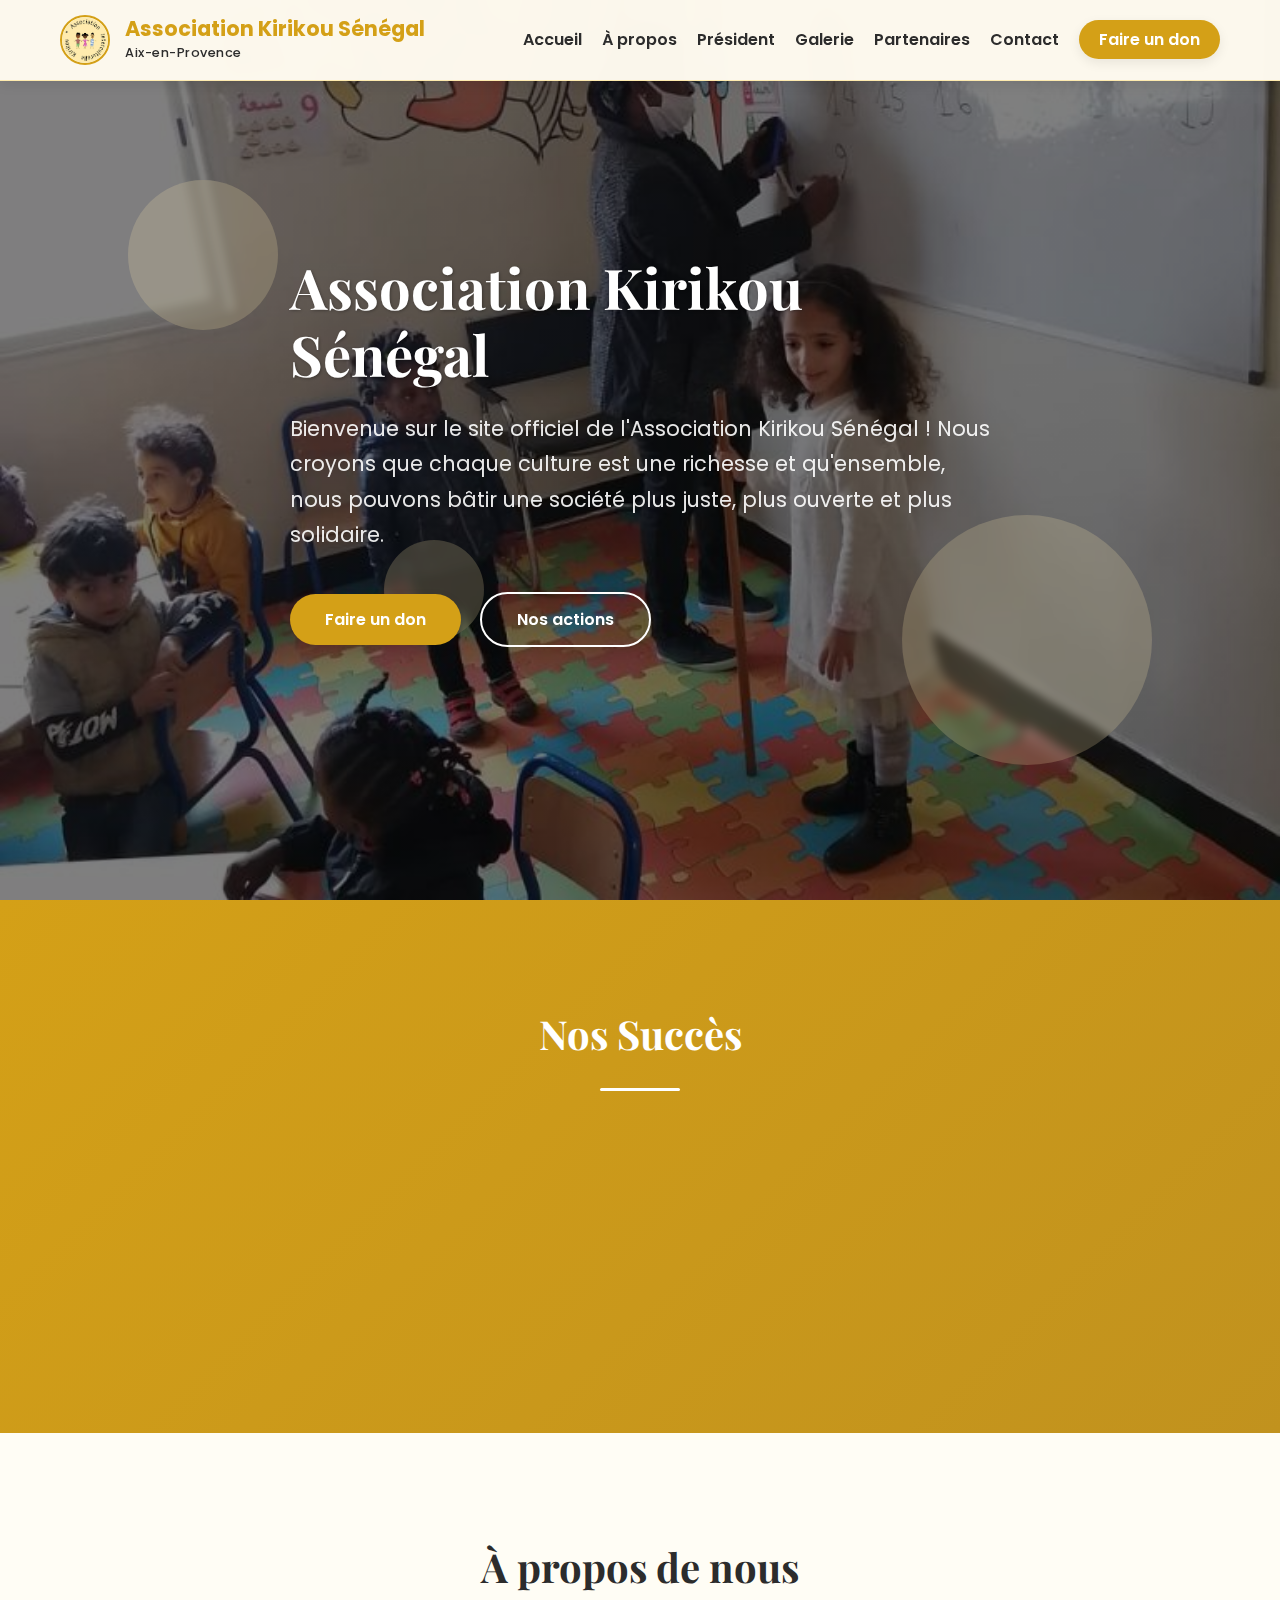
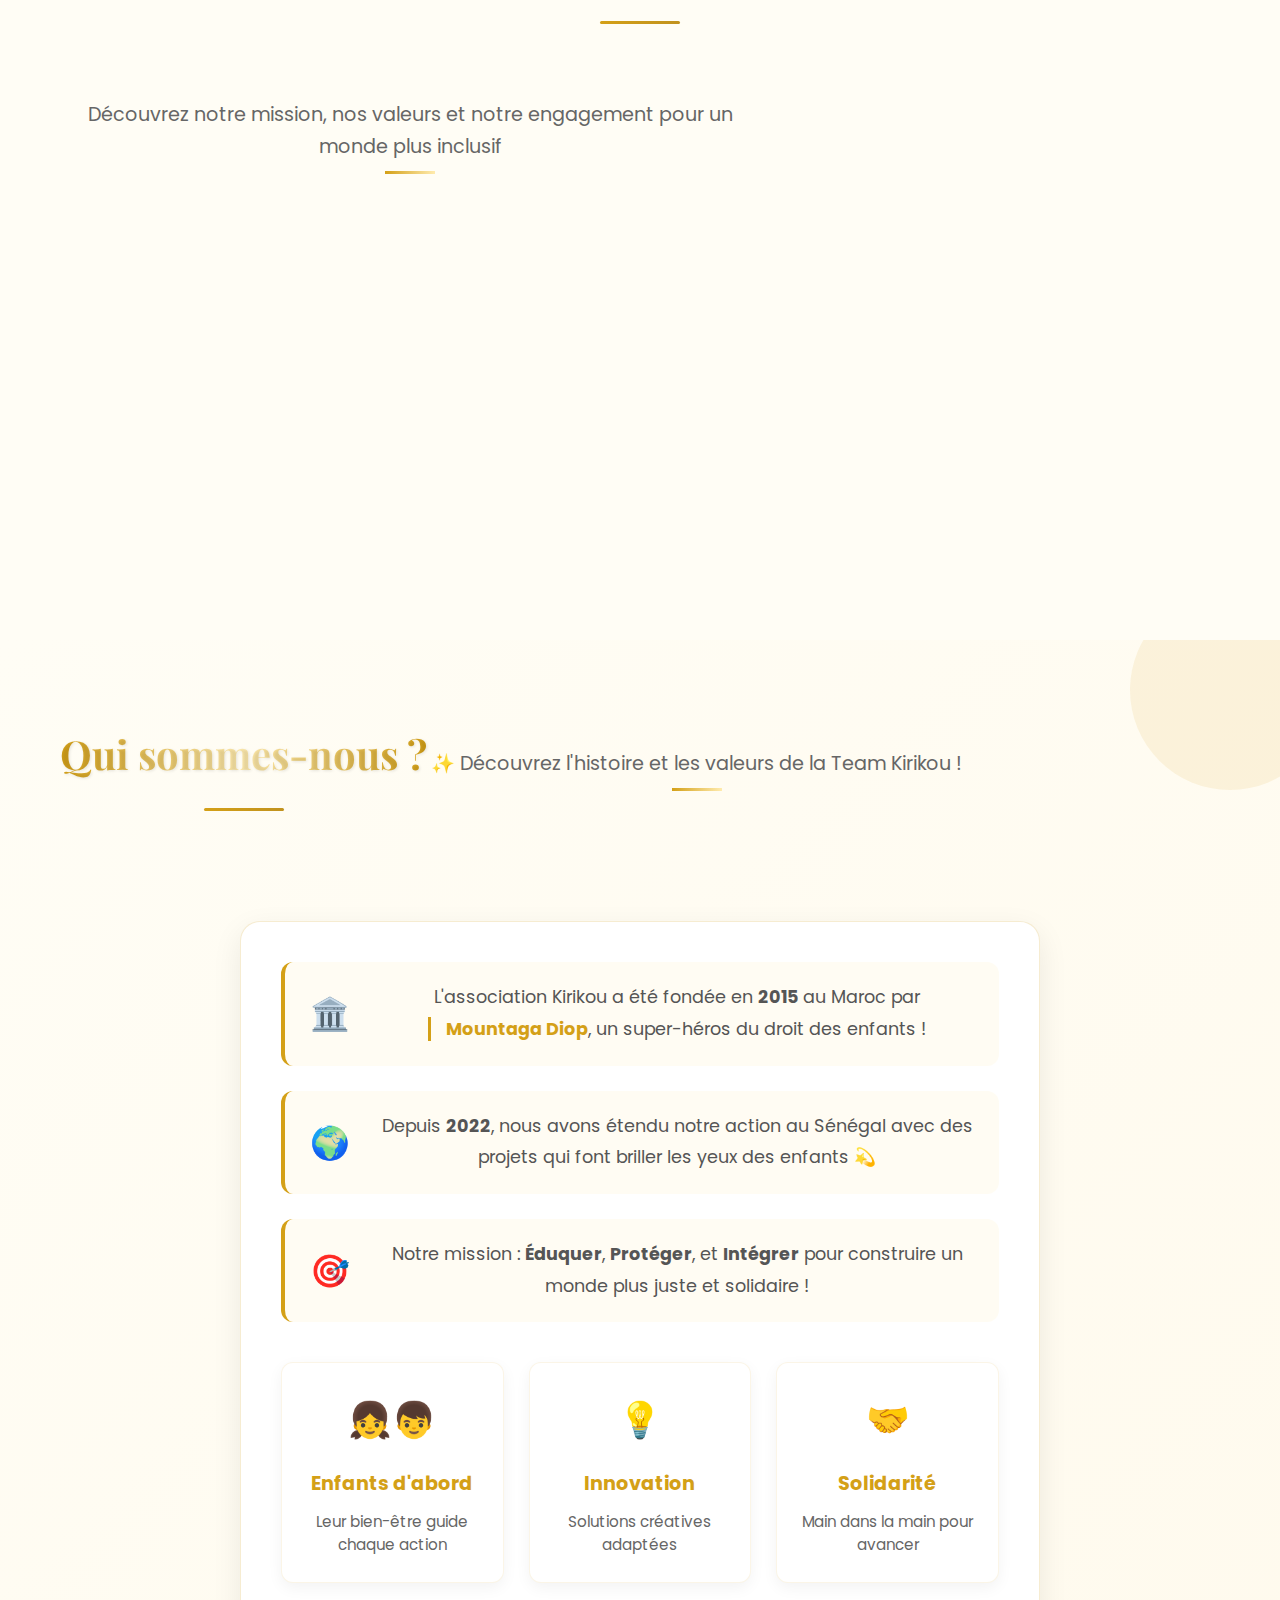
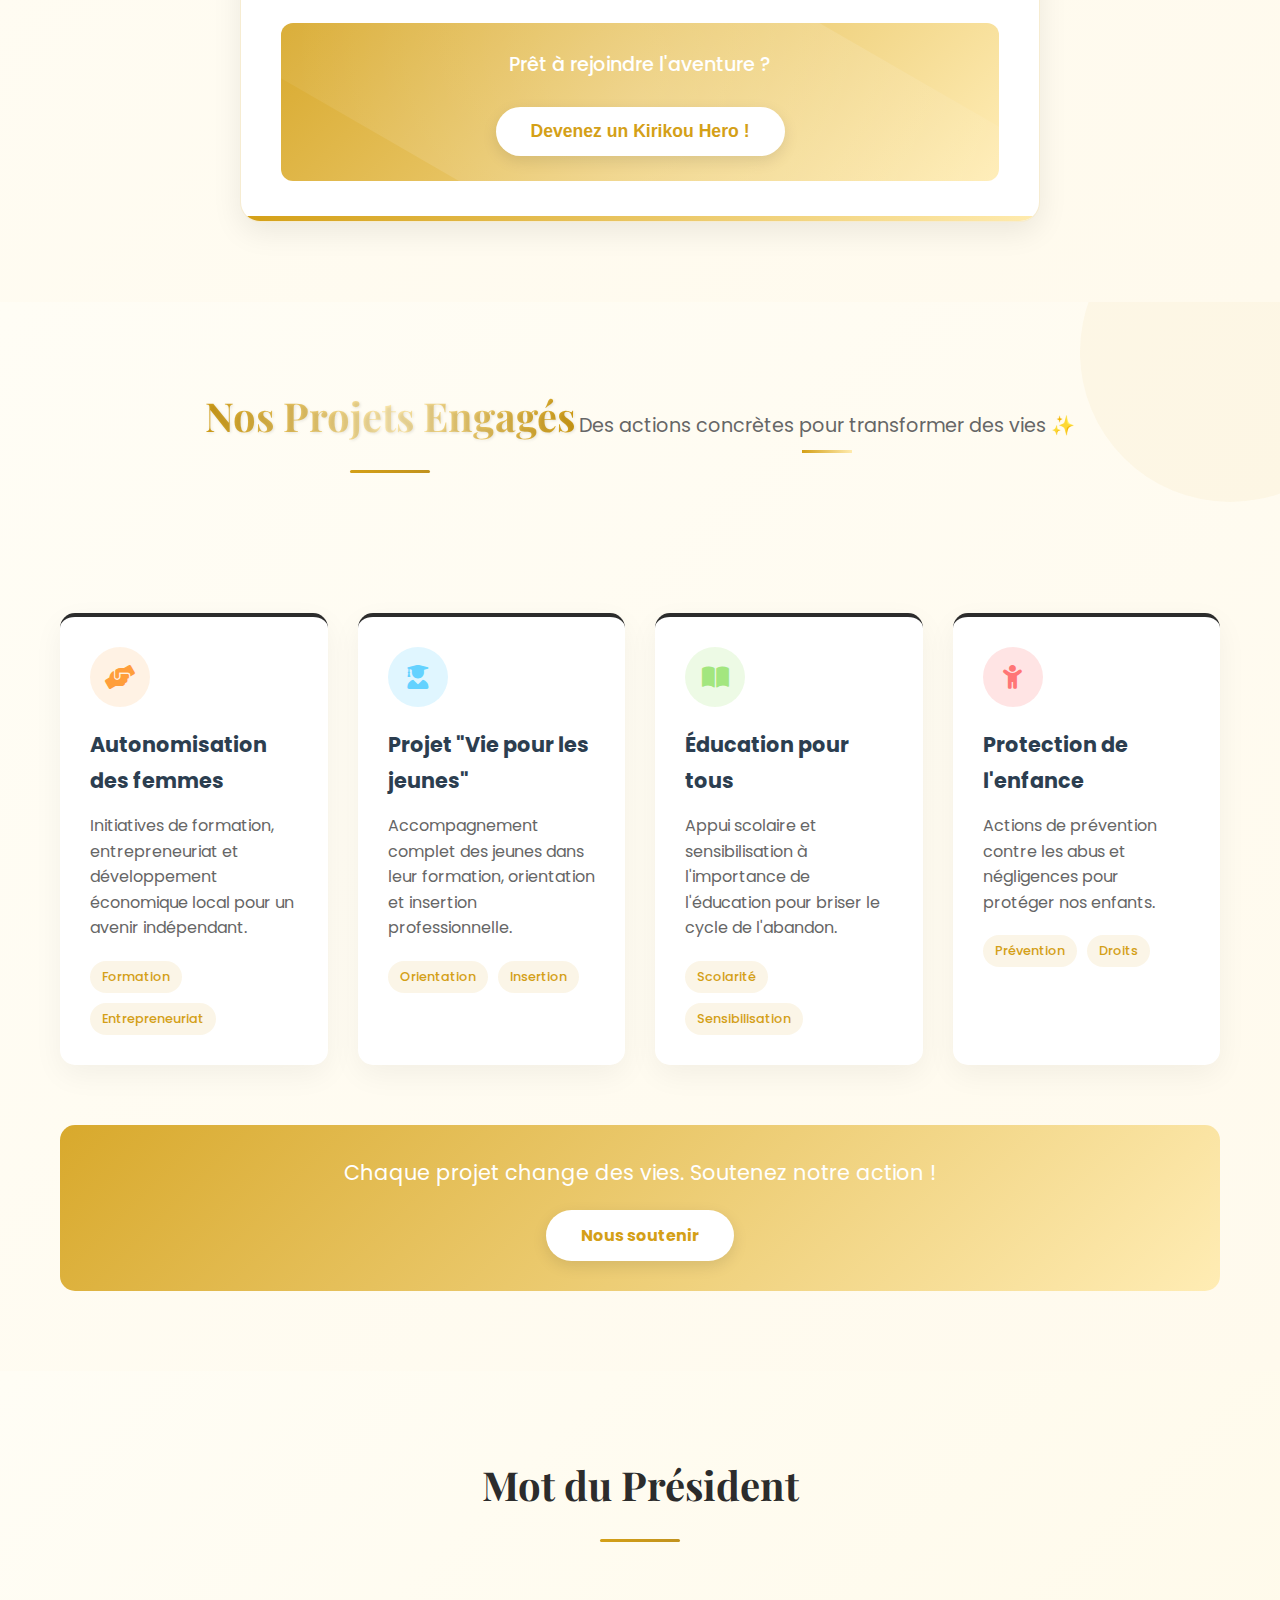
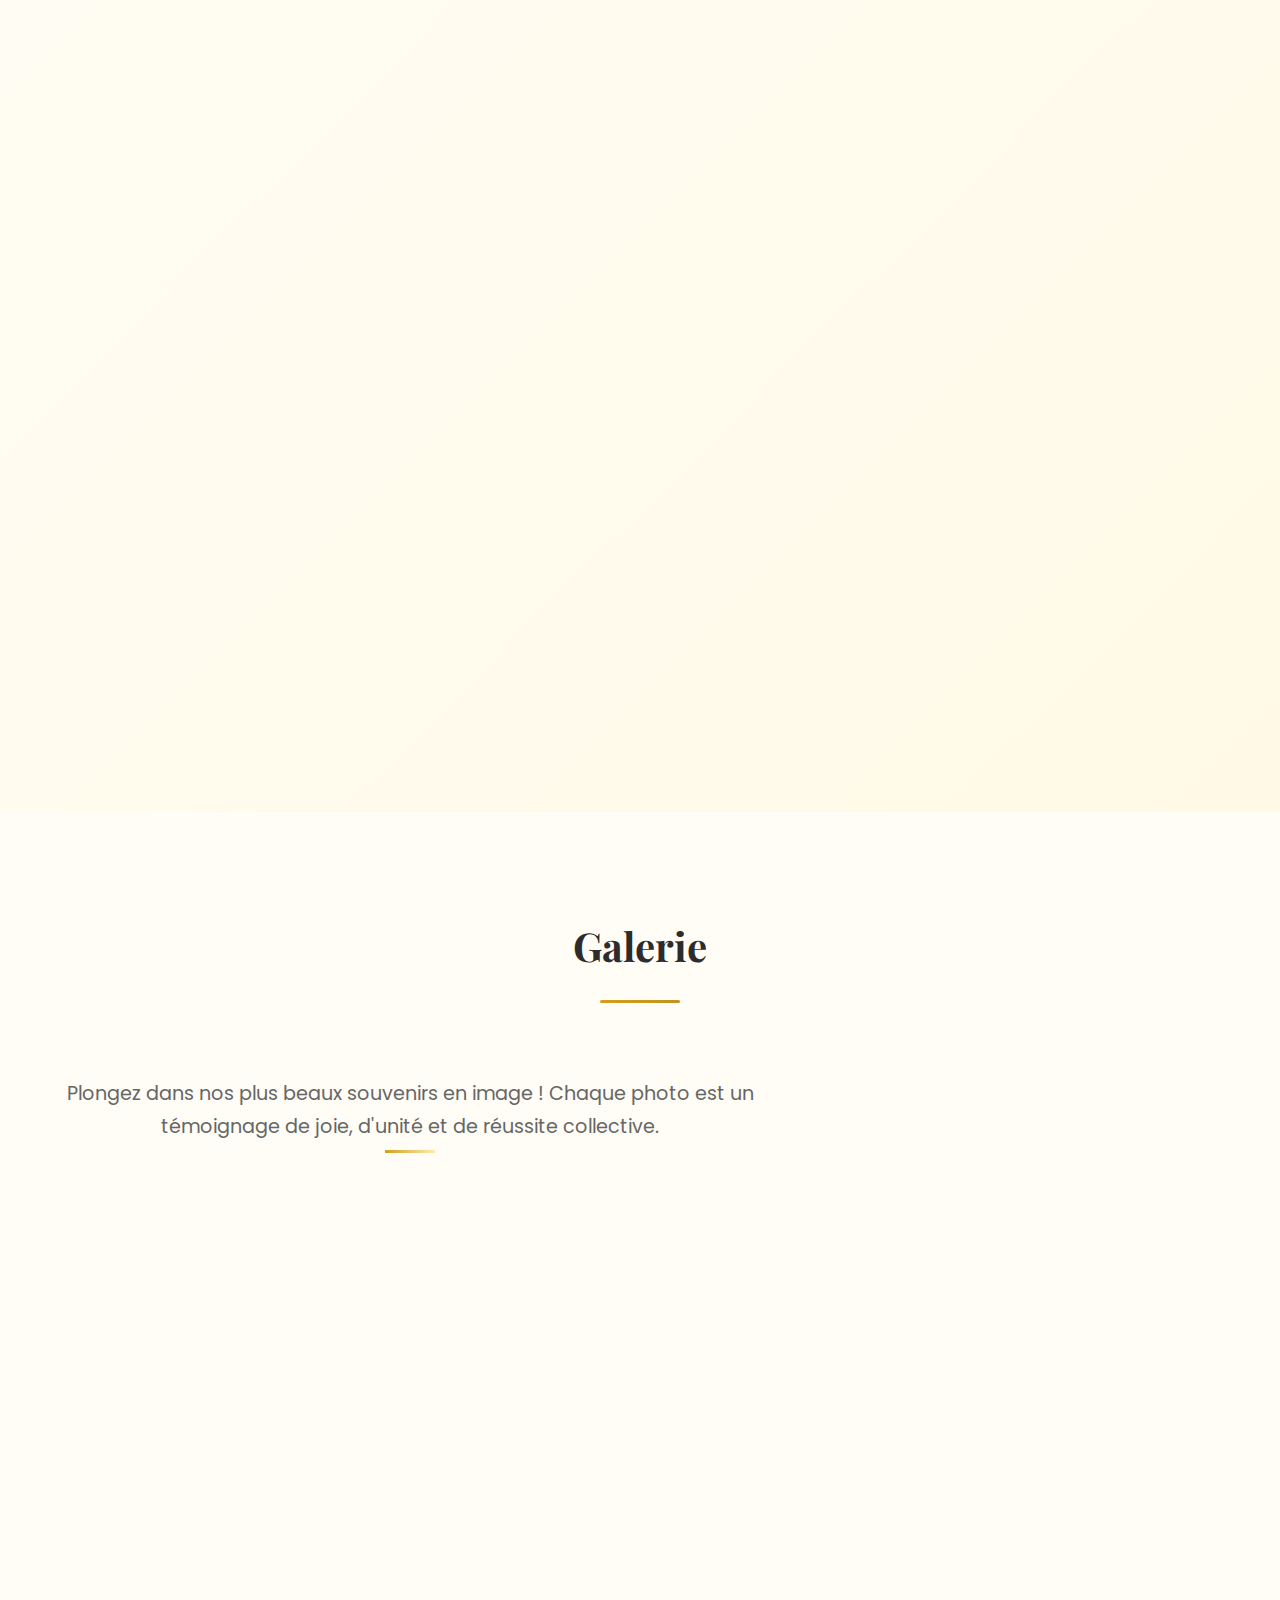
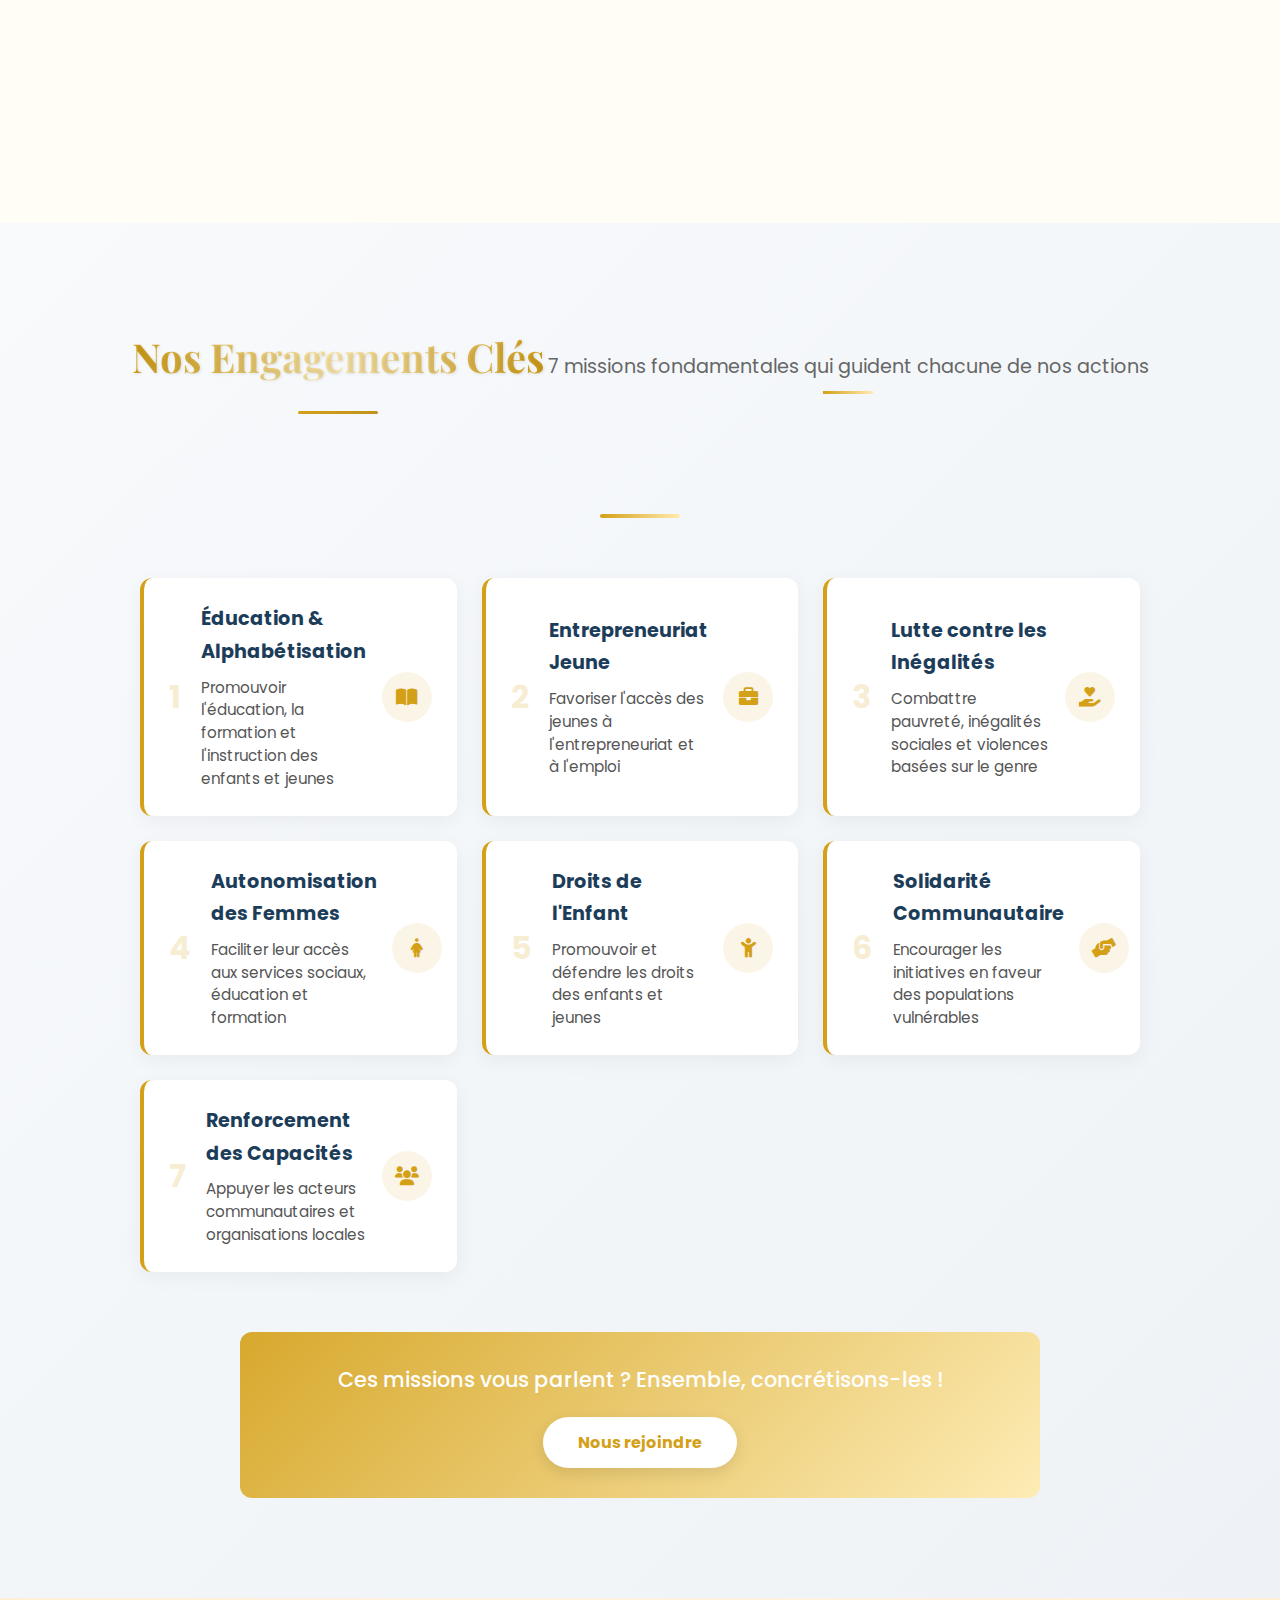
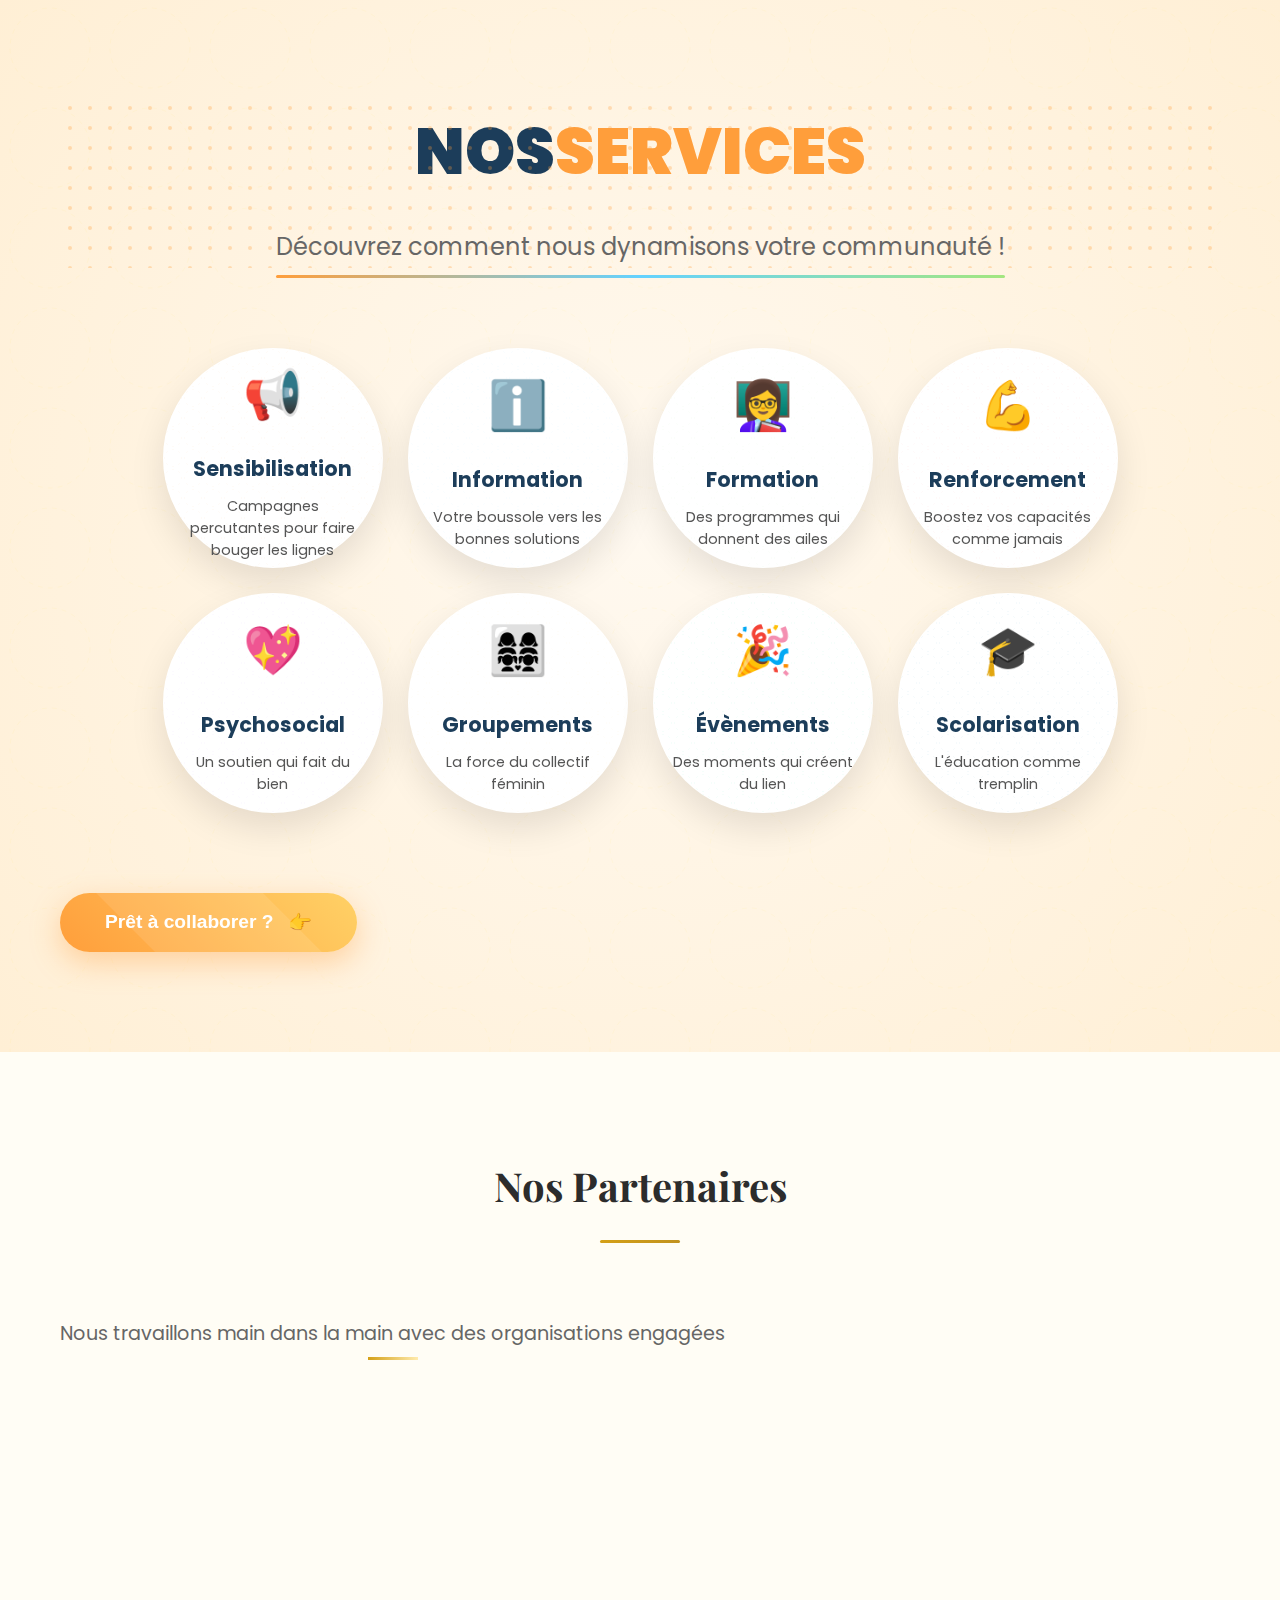
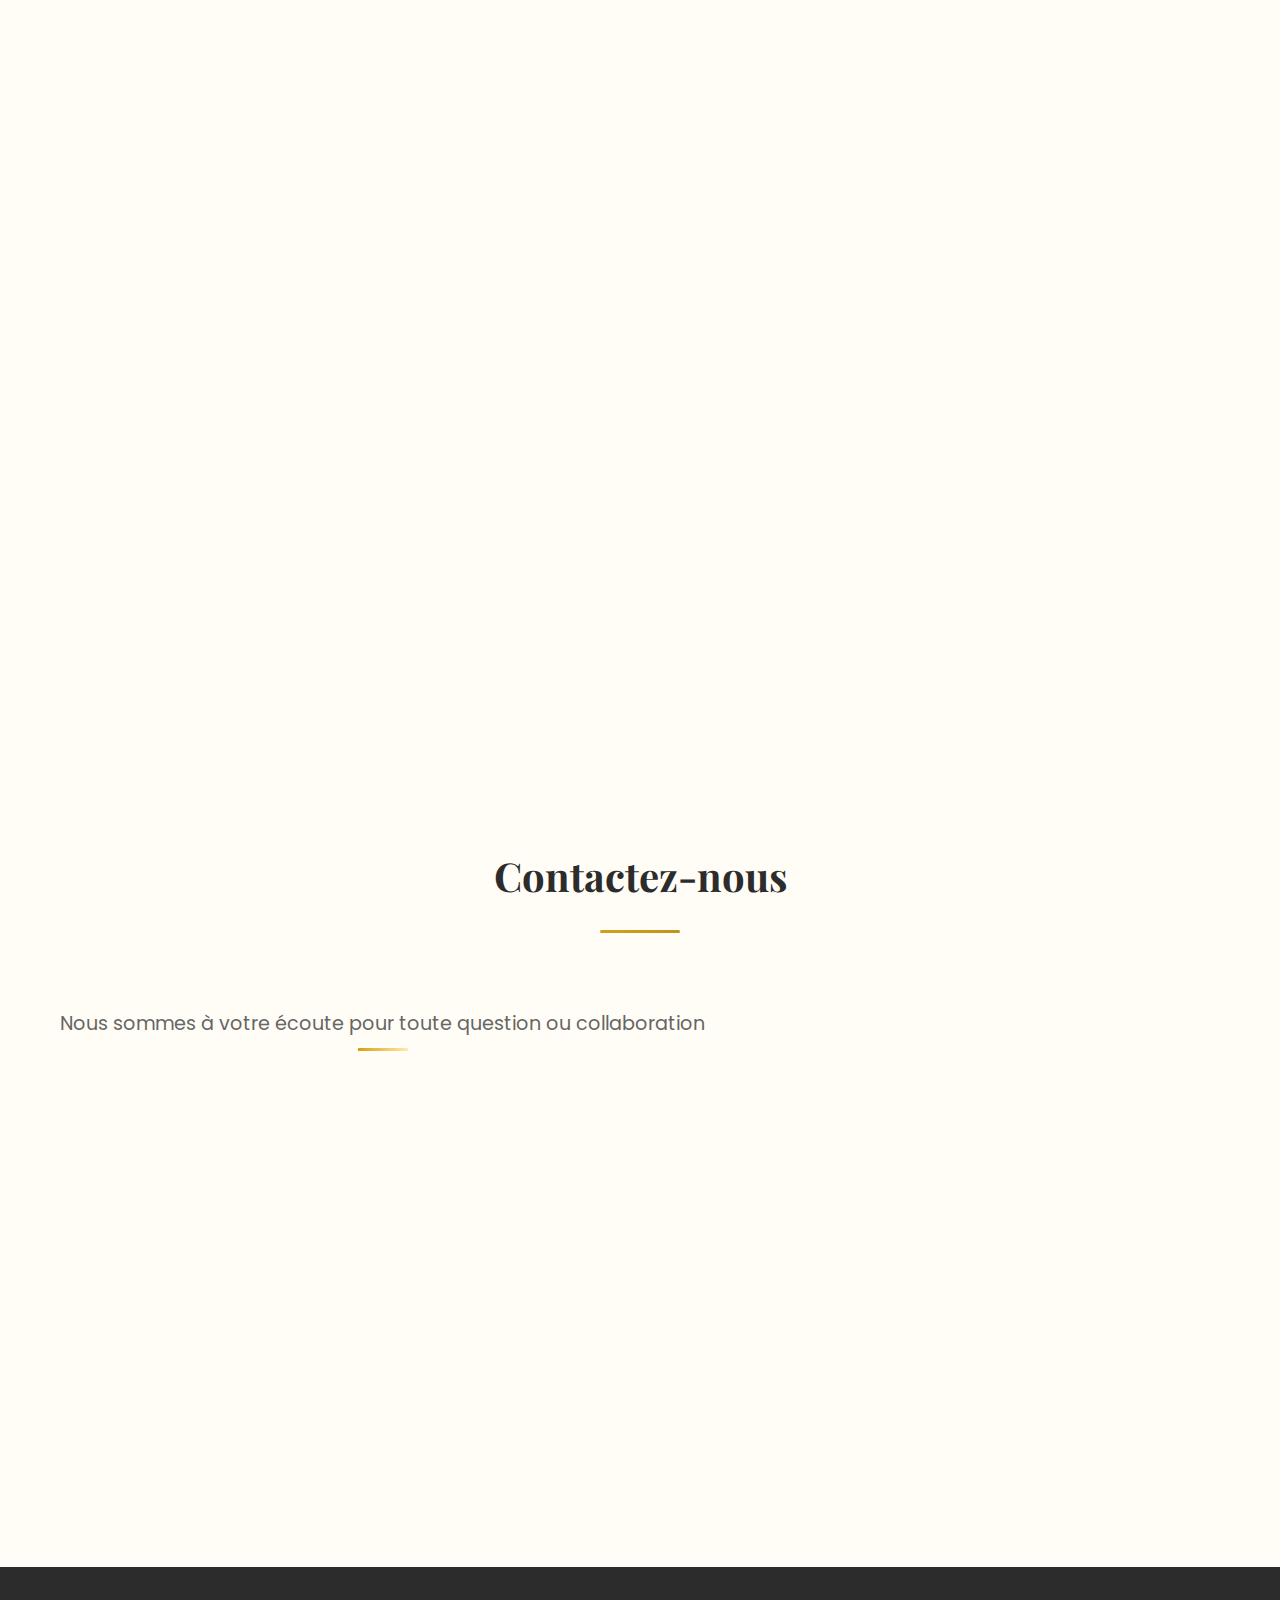
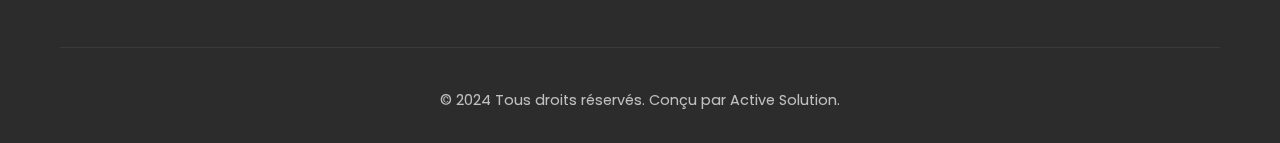
<file: index.html>
<!DOCTYPE html>
<html lang="fr">
<head>
    <meta charset="UTF-8">
    <meta name="viewport" content="width=device-width, initial-scale=1.0">
    <title>Association Kirikou Sénégal - Un monde de couleurs</title>
    <link rel="stylesheet" href="https://cdnjs.cloudflare.com/ajax/libs/font-awesome/6.0.0/css/all.min.css">
    <link href="https://fonts.googleapis.com/css2?family=Poppins:wght@300;400;500;600;700&family=Playfair+Display:wght@700&display=swap" rel="stylesheet">
    <link rel="stylesheet" href="styles.css">
</head>
<body>
    <!-- Header -->
    <header>
        <div class="container header-container">
            <a href="#" class="logo">
                <div class="logo-icon">
                    <img src="images/WhatsApp_Image_2024-10-31_at_12.53.31-removebg-preview.png" alt="Logo">
                </div>
                <div class="logo-text">
                    <div class="logo-name">Association Kirikou Sénégal</div>
                    <div class="logo-subtitle">Aix-en-Provence</div>
                </div>
            </a>
            
            <!-- Bouton Burger -->
            <button class="menu-toggle" id="menu-toggle" aria-label="Menu mobile">
                <span class="bar"></span>
                <span class="bar"></span>
                <span class="bar"></span>
            </button>
    
            <!-- Navigation -->
            <nav id="navbar">
                <ul>
                    <li><a href="#accueil">Accueil</a></li>
                    <li><a href="#apropos">À propos</a></li>
                    <li><a href="#mot-president">Président</a></li>
                    <li><a href="#galerie">Galerie</a></li>
                    <li><a href="#partenaires">Partenaires</a></li>
                    <li><a href="#contact">Contact</a></li>
                    <li><a href="#don" class="don-btn">Faire un don</a></li>
                </ul>
            </nav>
        </div>
    </header>
    

    <!-- Hero Section -->
    <section id="accueil" class="hero">
        <div class="floating-shapes">
            <div class="shape shape-1"></div>
            <div class="shape shape-2"></div>
            <div class="shape shape-3"></div>
        </div>
        <div class="container">
            <div class="hero-content">
                <h1>Association Kirikou Sénégal</h1>
                <p>Bienvenue sur le site officiel de l'Association Kirikou Sénégal ! Nous croyons que chaque culture est une richesse et qu'ensemble, nous pouvons bâtir une société plus juste, plus ouverte et plus solidaire.</p>
                <div class="hero-buttons">
                    <a href="#don" class="btn pulse">Faire un don</a>
                    <a href="#projets" class="btn btn-outline">Nos actions</a>
                </div>
            </div>
        </div>
    </section>

    <!-- Stats Section -->
     <!-- Stats Section -->
     <section class="stats-section">
        <div class="container">
            <h2 class="section-title"> Nos Succès</h2>
            <div class="stats-container">
                <div class="stat-item">
                    <div class="stat-number">300+</div>
                    <div class="stat-label">Enfants scolarisés</div>
                </div>
                <div class="stat-item">
                    <div class="stat-number">80+</div>
                    <div class="stat-label">Femmes formées</div>
                </div>
                <div class="stat-item">
                    <div class="stat-number">20+</div>
                    <div class="stat-label">Jeunes insérés</div>
                </div>
                <div class="stat-item">
                    <div class="stat-number">48+</div>
                    <div class="stat-label"></div>
                </div>
            </div>
        </div>
    </section>

    <!-- About Section -->
    <section id="apropos" class="section scroll-animation">
        <div class="container">
            <h2 class="section-title">À propos de nous</h2>
            <p class="section-subtitle">Découvrez notre mission, nos valeurs et notre engagement pour un monde plus inclusif</p>
            <div class="about-content">
                <p>L'association interculturelle Kirikou, née en 2015, est une association marocaine de bienfaisance, à but non lucratif. Elle a été créée par <span class="about-highlight">Diop Mountaga</span> qui en est le Président.</p>
                <p>L'association œuvre pour la protection et l'épanouissement des mineurs afin qu'ils bénéficient de leurs droits : <span class="about-highlight">la santé, l'éducation, la famille</span> et un cadre de vie sain et digne. Elle intervient également auprès des mères pour la promotion et la valorisation de leurs acquis professionnels et sociaux afin de favoriser leur intégration dans la société marocaine.</p>
                <p>Elle est la première association au Maroc à mettre en place une <span class="about-highlight">crèche de label Kirikou, interculturelle</span>, qui accueille gratuitement des enfants migrants et marocains dans un contexte magnifique du vivre ensemble.</p>
            </div>
        </div>
    </section>
    <!-- Section Qui sommes-nous - Version adaptée -->

<!-- Section Qui sommes-nous - Version Fun Adaptée -->
<section id="qui-sommes-nous" class="section fun-section">
    <div class="container">
        <h2 class="section-title golden-text">Qui sommes-nous ?</h2>
        <p class="section-subtitle">✨ Découvrez l'histoire et les valeurs de la Team Kirikou !</p>
        
        <div class="about-content fun-card">
            <div class="fun-fact">
                <span class="emoji">🏛️</span>
                <p>L'association Kirikou a été fondée en <strong>2015</strong> au Maroc par <strong class="highlight">Mountaga Diop</strong>, un super-héros du droit des enfants !</p>
            </div>
            
            <div class="fun-fact">
                <span class="emoji">🌍</span>
                <p>Depuis <strong>2022</strong>, nous avons étendu notre action au Sénégal avec des projets qui font briller les yeux des enfants 💫</p>
            </div>
            
            <div class="fun-fact">
                <span class="emoji">🎯</span>
                <p>Notre mission : <strong>Éduquer</strong>, <strong>Protéger</strong>, et <strong>Intégrer</strong> pour construire un monde plus juste et solidaire !</p>
            </div>
            
            <div class="values-grid">
                <div class="value-item">
                    <div class="value-icon">👧👦</div>
                    <h3>Enfants d'abord</h3>
                    <p>Leur bien-être guide chaque action</p>
                </div>
                <div class="value-item">
                    <div class="value-icon">💡</div>
                    <h3>Innovation</h3>
                    <p>Solutions créatives adaptées</p>
                </div>
                <div class="value-item">
                    <div class="value-icon">🤝</div>
                    <h3>Solidarité</h3>
                    <p>Main dans la main pour avancer</p>
                </div>
            </div>
            
            <div class="cta-fun">
                <p>Prêt à rejoindre l'aventure ?</p>
                <button class="fun-button">Devenez un Kirikou Hero !</button>
            </div>
        </div>
    </div>
</section>

<style>
.fun-section {
    background: linear-gradient(135deg, #FFFDF5 0%, #FFFAED 100%);
    padding: 80px 0;
    position: relative;
    overflow: hidden;
}

.fun-section::before {
    content: "";
    position: absolute;
    top: -50px;
    right: -50px;
    width: 200px;
    height: 200px;
    background: rgba(212, 160, 23, 0.1);
    border-radius: 50%;
}

.golden-text {
    background: linear-gradient(to right, #D4A017, #FFEBAE, #D4A017);
    -webkit-background-clip: text;
    background-clip: text;
    color: transparent;
    display: inline-block;
    text-shadow: 1px 1px 3px rgba(0,0,0,0.1);
}

.fun-card {
    background: white;
    border-radius: 20px;
    padding: 40px;
    box-shadow: 0 10px 30px rgba(0,0,0,0.08);
    margin-top: 30px;
    position: relative;
    overflow: hidden;
    border: 1px solid rgba(212, 160, 23, 0.2);
}

.fun-card::after {
    content: "";
    position: absolute;
    bottom: 0;
    left: 0;
    width: 100%;
    height: 5px;
    background: linear-gradient(to right, #D4A017, #FFEBAE);
}

.fun-fact {
    display: flex;
    align-items: center;
    margin-bottom: 25px;
    padding: 20px;
    border-radius: 12px;
    background: rgba(255, 235, 174, 0.15);
    transition: all 0.3s ease;
    border-left: 4px solid #D4A017;
}

.fun-fact:hover {
    transform: translateY(-5px);
    background: rgba(255, 235, 174, 0.25);
    box-shadow: 0 5px 15px rgba(0,0,0,0.05);
}

.emoji {
    font-size: 2rem;
    margin-right: 20px;
    flex-shrink: 0;
    min-width: 50px;
    text-align: center;
}

.highlight {
    color: #D4A017;
    font-weight: 700;
    position: relative;
}

.highlight::after {
    content: "";
    position: absolute;
    bottom: -2px;
    left: 0;
    width: 100%;
    height: 2px;
    background: currentColor;
    transform: scaleX(0);
    transition: transform 0.3s ease;
}

.highlight:hover::after {
    transform: scaleX(1);
}

.values-grid {
    display: grid;
    grid-template-columns: repeat(auto-fit, minmax(180px, 1fr));
    gap: 25px;
    margin: 40px 0 30px;
}

.value-item {
    text-align: center;
    padding: 25px 15px;
    background: white;
    border-radius: 12px;
    box-shadow: 0 5px 15px rgba(0,0,0,0.05);
    transition: all 0.4s cubic-bezier(0.175, 0.885, 0.32, 1.275);
    border: 1px solid rgba(212, 160, 23, 0.1);
}

.value-item:hover {
    transform: translateY(-8px) scale(1.03);
    box-shadow: 0 12px 25px rgba(0,0,0,0.1);
    border-color: rgba(212, 160, 23, 0.3);
}

.value-icon {
    font-size: 2.2rem;
    margin-bottom: 15px;
    display: inline-block;
    transition: transform 0.3s ease;
}

.value-item:hover .value-icon {
    transform: scale(1.2);
}

.value-item h3 {
    color: #D4A017;
    margin-bottom: 10px;
    font-size: 1.2rem;
}

.value-item p {
    color: #666;
    font-size: 0.95rem;
    line-height: 1.5;
}

.cta-fun {
    text-align: center;
    margin-top: 40px;
    padding: 25px;
    background: linear-gradient(135deg, rgba(212, 160, 23, 0.9), rgba(255, 235, 174, 0.9));
    border-radius: 12px;
    color: white;
    position: relative;
    overflow: hidden;
}

.cta-fun::before {
    content: "";
    position: absolute;
    top: -50%;
    left: -50%;
    width: 200%;
    height: 200%;
    background: radial-gradient(circle, rgba(255,255,255,0.2) 0%, transparent 70%);
    transform: rotate(30deg);
}

.cta-fun p {
    font-size: 1.2rem;
    margin-bottom: 15px;
    position: relative;
    font-weight: 500;
}

.fun-button {
    background: white;
    color: #D4A017;
    border: none;
    padding: 14px 35px;
    border-radius: 50px;
    font-weight: 700;
    cursor: pointer;
    font-size: 1.1rem;
    margin-top: 10px;
    transition: all 0.3s ease;
    box-shadow: 0 5px 15px rgba(0,0,0,0.1);
    position: relative;
    overflow: hidden;
    z-index: 1;
}

.fun-button::before {
    content: "";
    position: absolute;
    top: 0;
    left: 0;
    width: 100%;
    height: 100%;
    background: linear-gradient(to right, #D4A017, #FFEBAE);
    z-index: -1;
    opacity: 0;
    transition: opacity 0.3s ease;
}

.fun-button:hover {
    transform: translateY(-3px);
    box-shadow: 0 8px 25px rgba(0,0,0,0.15);
    color: white;
}

.fun-button:hover::before {
    opacity: 1;
}

@media (max-width: 768px) {
    .fun-fact {
        flex-direction: column;
        text-align: center;
        padding: 20px;
    }
    
    .emoji {
        margin-right: 0;
        margin-bottom: 15px;
    }
    
    .values-grid {
        grid-template-columns: 1fr;
    }
    
    .fun-card {
        padding: 25px;
    }
}
</style>
<!-- Section Nos Projets - Version améliorée -->
<section id="nos-projets" class="section projects-section">
    <div class="container">
      <div class="section-header">
        <h2 class="section-title golden-text">Nos Projets Engagés</h2>
        <p class="section-subtitle">Des actions concrètes pour transformer des vies ✨</p>
      </div>
  
      <div class="projects-grid">
        <!-- Carte Projet 1 -->
        <div class="project-card">
          <div class="project-icon" style="background-color: rgba(255, 190, 118, 0.2);">
            <i class="fas fa-hands-helping" style="color: #FF9E3B;"></i>
          </div>
          <h3>Autonomisation des femmes</h3>
          <p>Initiatives de formation, entrepreneuriat et développement économique local pour un avenir indépendant.</p>
          <div class="project-tags">
            <span>Formation</span>
            <span>Entrepreneuriat</span>
          </div>
        </div>
  
        <!-- Carte Projet 2 -->
        <div class="project-card">
          <div class="project-icon" style="background-color: rgba(100, 210, 255, 0.2);">
            <i class="fas fa-user-graduate" style="color: #64D2FF;"></i>
          </div>
          <h3>Projet "Vie pour les jeunes"</h3>
          <p>Accompagnement complet des jeunes dans leur formation, orientation et insertion professionnelle.</p>
          <div class="project-tags">
            <span>Orientation</span>
            <span>Insertion</span>
          </div>
        </div>
  
        <!-- Carte Projet 3 -->
        <div class="project-card">
          <div class="project-icon" style="background-color: rgba(163, 230, 127, 0.2);">
            <i class="fas fa-book-open" style="color: #A3E67F;"></i>
          </div>
          <h3>Éducation pour tous</h3>
          <p>Appui scolaire et sensibilisation à l'importance de l'éducation pour briser le cycle de l'abandon.</p>
          <div class="project-tags">
            <span>Scolarité</span>
            <span>Sensibilisation</span>
          </div>
        </div>
  
        <!-- Carte Projet 4 -->
        <div class="project-card">
          <div class="project-icon" style="background-color: rgba(255, 118, 118, 0.2);">
            <i class="fas fa-child" style="color: #FF7676;"></i>
          </div>
          <h3>Protection de l'enfance</h3>
          <p>Actions de prévention contre les abus et négligences pour protéger nos enfants.</p>
          <div class="project-tags">
            <span>Prévention</span>
            <span>Droits</span>
          </div>
        </div>
      </div>
  
      <div class="projects-cta">
        <p>Chaque projet change des vies. Soutenez notre action !</p>
        <a href="#contact" class="cta-button">Nous soutenir</a>
      </div>
    </div>
  </section>
  
  <style>
  .projects-section {
    background: linear-gradient(135deg, #FFFDF5 0%, #FFFAED 100%);
    padding: 80px 0;
    position: relative;
    overflow: hidden;
  }
  
  .projects-section::before {
    content: "";
    position: absolute;
    top: -100px;
    right: -100px;
    width: 300px;
    height: 300px;
    background: rgba(212, 160, 23, 0.05);
    border-radius: 50%;
  }
  
  .section-header {
    text-align: center;
    margin-bottom: 60px;
  }
  
  .golden-text {
    background: linear-gradient(to right, #D4A017, #FFEBAE, #D4A017);
    -webkit-background-clip: text;
    background-clip: text;
    color: transparent;
    display: inline-block;
  }
  
  .section-subtitle {
    font-size: 1.2rem;
    color: #666;
    margin-top: 15px;
    position: relative;
    display: inline-block;
  }
  
  .section-subtitle::after {
    content: "";
    position: absolute;
    bottom: -10px;
    left: 50%;
    transform: translateX(-50%);
    width: 50px;
    height: 3px;
    background: linear-gradient(to right, #D4A017, #FFEBAE);
  }
  
  .projects-grid {
    display: grid;
    grid-template-columns: repeat(auto-fit, minmax(250px, 1fr));
    gap: 30px;
    margin: 0 auto;
  }
  
  .project-card {
    background: white;
    border-radius: 15px;
    padding: 30px;
    box-shadow: 0 10px 30px rgba(0,0,0,0.05);
    transition: all 0.4s cubic-bezier(0.175, 0.885, 0.32, 1.275);
    border-top: 4px solid;
    border-top-color: inherit;
    position: relative;
    overflow: hidden;
  }
  
  .project-card::after {
    content: "";
    position: absolute;
    bottom: 0;
    left: 0;
    width: 100%;
    height: 5px;
    background: linear-gradient(to right, #D4A017, #FFEBAE);
    transform: scaleX(0);
    transition: transform 0.3s ease;
  }
  
  .project-card:hover {
    transform: translateY(-10px);
    box-shadow: 0 15px 40px rgba(0,0,0,0.1);
  }
  
  .project-card:hover::after {
    transform: scaleX(1);
  }
  
  .project-icon {
    width: 60px;
    height: 60px;
    border-radius: 50%;
    display: flex;
    align-items: center;
    justify-content: center;
    margin-bottom: 20px;
    font-size: 1.5rem;
  }
  
  .project-card h3 {
    color: #2c3e50;
    margin-bottom: 15px;
    font-size: 1.3rem;
    position: relative;
  }
  
  .project-card p {
    color: #666;
    line-height: 1.6;
    margin-bottom: 20px;
  }
  
  .project-tags {
    display: flex;
    gap: 10px;
    flex-wrap: wrap;
  }
  
  .project-tags span {
    background: rgba(212, 160, 23, 0.1);
    color: #D4A017;
    padding: 5px 12px;
    border-radius: 20px;
    font-size: 0.8rem;
    font-weight: 500;
  }
  
  .projects-cta {
    text-align: center;
    margin-top: 60px;
    padding: 30px;
    background: linear-gradient(135deg, rgba(212, 160, 23, 0.9), rgba(255, 235, 174, 0.9));
    border-radius: 15px;
    color: white;
    position: relative;
    overflow: hidden;
  }
  
  .projects-cta p {
    font-size: 1.3rem;
    margin-bottom: 20px;
    position: relative;
  }
  
  .cta-button {
    display: inline-block;
    background: white;
    color: #D4A017;
    padding: 12px 35px;
    border-radius: 50px;
    font-weight: 700;
    text-decoration: none;
    transition: all 0.3s ease;
    box-shadow: 0 5px 15px rgba(0,0,0,0.1);
  }
  
  .cta-button:hover {
    transform: translateY(-3px);
    box-shadow: 0 8px 25px rgba(0,0,0,0.15);
    background: rgba(255,255,255,0.9);
  }
  
  @media (max-width: 768px) {
    .projects-grid {
      grid-template-columns: 1fr;
    }
    
    .projects-cta {
      padding: 25px 15px;
    }
    
    .projects-cta p {
      font-size: 1.1rem;
    }
  }
  </style>
    <!-- President Section -->
    <section id="mot-president" class="section president-section">
        <div class="container">
            <h2 class="section-title">Mot du Président</h2>
            
            <div class="president-container">
                <!-- Photo avec cadre décoratif -->
                <div class="president-photo-wrapper">
                    <div class="president-photo">
                        <img src="images/presisent.jpg" alt="Mountaga Diop, Président de l'association">
                    </div>
                    <div class="photo-decoration"></div>
                </div>
                
                <!-- Message -->
                <div class="president-message">
                    <div class="message-content">
                        <p>De Bujumbura à Dakar, en passant par Agadez, Nador, Melilia, Calais ou la Goutte d'Or à Paris, le sort de ces milliers de jeunes reste le même : une vulnérabilité extrême, la déperdition scolaire, l'errance débouchant sur une société bétonnée devant eux...</p>
                        
                        <p class="highlight-paragraph">Ils sont des rescapés de la route de la mort...</p>
                        
                        <p>Au vu de la situation de ces enfants migrants, la mise en œuvre d'actions concrètes s'impose aussi bien aux acteurs étatiques d'une part, qu'aux acteurs de la société civile d'autre part.</p>
                        
                        <div class="key-points">
                            <div class="point">
                                <i class="fas fa-graduation-cap"></i>
                                <span>Éducation</span>
                            </div>
                            <div class="point">
                                <i class="fas fa-heartbeat"></i>
                                <span>Accès aux soins</span>
                            </div>
                            <div class="point">
                                <i class="fas fa-home"></i>
                                <span>Logement</span>
                            </div>
                        </div>
                        
                        <p>Notre plus beau projet : <strong>la crèche interculturelle Kirikou</strong>, une première en Afrique qui accueille gratuitement des enfants migrants et marocains dans un contexte magnifique du vivre ensemble.</p>
                        
                        <div class="mission-vision">
                            <div class="mission">
                                <h4>Notre Mission</h4>
                                <p>Protection, mise à l'abri et insertion apaisée</p>
                            </div>
                        </div>
                        
                        <p class="president-signature">
                            <span>Mountaga Diop</span>
                            <span>Président fondateur</span>
                        </p>
                    </div>
                </div>
            </div>
        </div>
    </section>

    <!-- Gallery Section -->
    <section id="galerie" class="section scroll-animation delay-1">
        <div class="container">
            <h2 class="section-title">Galerie</h2>
            <p class="section-subtitle">Plongez dans nos plus beaux souvenirs en image ! Chaque photo est un témoignage de joie, d'unité et de réussite collective.</p>
            <div class="gallery-grid">
                <div class="gallery-item">
                    <img src="images/galeri.jpeg" alt="Activités avec les enfants">
                    <div class="gallery-caption">Activités éducatives</div>
                </div>
                <div class="gallery-item">
                    <img src="images/galeri1.jpg" alt="Ateliers éducatifs">
                    <div class="gallery-caption">Ateliers créatifs</div>
                </div>
                <div class="gallery-item">
                    <img src="images/galeri3.jpg" alt="Événements culturels">
                    <div class="gallery-caption">Événements culturels</div>
                </div>
                <div class="gallery-item">
                    <img src="images/galeri4.jpg" alt="Rencontres interculturelles">
                    <div class="gallery-caption">Rencontres interculturelles</div>
                </div>
                <div class="gallery-item">
                    <img src="images/galeri8.jpg" alt="Rencontres interculturelles">
                    <div class="gallery-caption">Rencontres interculturelles</div>
                </div>
                <div class="gallery-item">
                    <img src="images/galeri9.jpg" alt="Rencontres interculturelles">
                    <div class="gallery-caption">Rencontres interculturelles</div>
                </div>
                <div class="gallery-item">
                    <img src="images/galerie6.jpg" alt="Rencontres interculturelles">
                    <div class="gallery-caption">Rencontres interculturelles</div>
                </div>
                <div class="gallery-item">
                    <img src="images/galeri1.jpg" alt="Rencontres interculturelles">
                    <div class="gallery-caption">Rencontres interculturelles</div>
                </div>
            </div>
        </div>
    </section>
<!-- Section Nos Missions - Version améliorée -->
<section id="nos-missions" class="section missions-section">
    <div class="container">
      <div class="missions-header">
        <h2 class="section-title golden-text">Nos Engagements Clés</h2>
        <p class="section-subtitle">7 missions fondamentales qui guident chacune de nos actions</p>
        <div class="mission-divider"></div>
      </div>
  
      <div class="missions-container">
        <!-- Mission 1 -->
        <div class="mission-card">
          <div class="mission-number">1</div>
          <div class="mission-content">
            <h3>Éducation & Alphabétisation</h3>
            <p>Promouvoir l'éducation, la formation et l'instruction des enfants et jeunes</p>
          </div>
          <div class="mission-icon">
            <i class="fas fa-book-open"></i>
          </div>
        </div>
  
        <!-- Mission 2 -->
        <div class="mission-card">
          <div class="mission-number">2</div>
          <div class="mission-content">
            <h3>Entrepreneuriat Jeune</h3>
            <p>Favoriser l'accès des jeunes à l'entrepreneuriat et à l'emploi</p>
          </div>
          <div class="mission-icon">
            <i class="fas fa-briefcase"></i>
          </div>
        </div>
  
        <!-- Mission 3 -->
        <div class="mission-card">
          <div class="mission-number">3</div>
          <div class="mission-content">
            <h3>Lutte contre les Inégalités</h3>
            <p>Combattre pauvreté, inégalités sociales et violences basées sur le genre</p>
          </div>
          <div class="mission-icon">
            <i class="fas fa-hand-holding-heart"></i>
          </div>
        </div>
  
        <!-- Mission 4 -->
        <div class="mission-card">
          <div class="mission-number">4</div>
          <div class="mission-content">
            <h3>Autonomisation des Femmes</h3>
            <p>Faciliter leur accès aux services sociaux, éducation et formation</p>
          </div>
          <div class="mission-icon">
            <i class="fas fa-female"></i>
          </div>
        </div>
  
        <!-- Mission 5 -->
        <div class="mission-card">
          <div class="mission-number">5</div>
          <div class="mission-content">
            <h3>Droits de l'Enfant</h3>
            <p>Promouvoir et défendre les droits des enfants et jeunes</p>
          </div>
          <div class="mission-icon">
            <i class="fas fa-child"></i>
          </div>
        </div>
  
        <!-- Mission 6 -->
        <div class="mission-card">
          <div class="mission-number">6</div>
          <div class="mission-content">
            <h3>Solidarité Communautaire</h3>
            <p>Encourager les initiatives en faveur des populations vulnérables</p>
          </div>
          <div class="mission-icon">
            <i class="fas fa-hands-helping"></i>
          </div>
        </div>
  
        <!-- Mission 7 -->
        <div class="mission-card">
          <div class="mission-number">7</div>
          <div class="mission-content">
            <h3>Renforcement des Capacités</h3>
            <p>Appuyer les acteurs communautaires et organisations locales</p>
          </div>
          <div class="mission-icon">
            <i class="fas fa-users"></i>
          </div>
        </div>
      </div>
  
      <div class="missions-cta">
        <p>Ces missions vous parlent ? Ensemble, concrétisons-les !</p>
        <a href="#contact" class="cta-button">Nous rejoindre</a>
      </div>
    </div>
  </section>
  
  <style>
  .missions-section {
    background: linear-gradient(135deg, #f8fafc 0%, #eef2f6 100%);
    padding: 100px 0;
    position: relative;
  }
  
  .missions-section::before {
    content: "";
    position: absolute;
    top: 0;
    left: 0;
    width: 100%;
    height: 100%;
    background: url('https://www.transparenttextures.com/patterns/concrete-wall.png');
    opacity: 0.03;
  }
  
  .missions-header {
    text-align: center;
    margin-bottom: 60px;
  }
  
  .golden-text {
    background: linear-gradient(to right, #D4A017, #FFEBAE, #D4A017);
    -webkit-background-clip: text;
    background-clip: text;
    color: transparent;
    display: inline-block;
  }
  
  .section-subtitle {
    font-size: 1.2rem;
    color: #666;
    margin-top: 15px;
  }
  
  .mission-divider {
    width: 80px;
    height: 4px;
    background: linear-gradient(to right, #D4A017, #FFEBAE);
    margin: 20px auto;
    border-radius: 2px;
  }
  
  .missions-container {
    max-width: 1000px;
    margin: 0 auto;
    display: grid;
    grid-template-columns: repeat(auto-fit, minmax(300px, 1fr));
    gap: 25px;
  }
  
  .mission-card {
    background: white;
    border-radius: 12px;
    padding: 25px;
    box-shadow: 0 5px 20px rgba(0,0,0,0.05);
    display: flex;
    align-items: center;
    transition: all 0.3s ease;
    position: relative;
    overflow: hidden;
    border-left: 4px solid #D4A017;
  }
  
  .mission-card:hover {
    transform: translateY(-5px);
    box-shadow: 0 15px 30px rgba(0,0,0,0.1);
  }
  
  .mission-number {
    font-size: 2rem;
    font-weight: 700;
    color: rgba(212, 160, 23, 0.2);
    margin-right: 20px;
    line-height: 1;
  }
  
  .mission-content {
    flex: 1;
  }
  
  .mission-content h3 {
    color: #1c3d5a;
    font-size: 1.2rem;
    margin-bottom: 8px;
  }
  
  .mission-content p {
    color: #555;
    font-size: 0.95rem;
    line-height: 1.5;
  }
  
  .mission-icon {
    width: 50px;
    height: 50px;
    background: rgba(212, 160, 23, 0.1);
    border-radius: 50%;
    display: flex;
    align-items: center;
    justify-content: center;
    margin-left: 15px;
    color: #D4A017;
    font-size: 1.2rem;
    flex-shrink: 0;
  }
  
  .missions-cta {
    text-align: center;
    margin-top: 60px;
    padding: 30px;
    background: linear-gradient(135deg, rgba(212, 160, 23, 0.9), rgba(255, 235, 174, 0.9));
    border-radius: 12px;
    color: white;
    max-width: 800px;
    margin-left: auto;
    margin-right: auto;
  }
  
  .missions-cta p {
    font-size: 1.3rem;
    margin-bottom: 20px;
    font-weight: 500;
  }
  
  .cta-button {
    display: inline-block;
    background: white;
    color: #D4A017;
    padding: 12px 35px;
    border-radius: 50px;
    font-weight: 700;
    text-decoration: none;
    transition: all 0.3s ease;
    box-shadow: 0 5px 15px rgba(0,0,0,0.1);
  }
  
  .cta-button:hover {
    transform: translateY(-3px);
    box-shadow: 0 8px 25px rgba(0,0,0,0.15);
    background: rgba(255,255,255,0.9);
  }
  
  @media (max-width: 768px) {
    .missions-container {
      grid-template-columns: 1fr;
    }
    
    .mission-card {
      padding: 20px;
    }
    
    .missions-cta {
      padding: 25px 15px;
    }
    
    .missions-cta p {
      font-size: 1.1rem;
    }
  }
  </style>

  <!-- Section Nos Services - Version Fun & Animée -->
<section id="nos-services" class="section fun-services">
    <div class="container">
      <div class="services-intro">
        <h2 class="fun-title">
          <span class="text-jump">N</span>
          <span class="text-jump">O</span>
          <span class="text-jump">S</span>
          <span class="space"></span>
          <span class="text-jump" style="color: #FF9E3B;">S</span>
          <span class="text-jump" style="color: #FF9E3B;">E</span>
          <span class="text-jump" style="color: #FF9E3B;">R</span>
          <span class="text-jump" style="color: #FF9E3B;">V</span>
          <span class="text-jump" style="color: #FF9E3B;">I</span>
          <span class="text-jump" style="color: #FF9E3B;">C</span>
          <span class="text-jump" style="color: #FF9E3B;">E</span>
          <span class="text-jump" style="color: #FF9E3B;">S</span>
        </h2>
        <p class="fun-subtitle">Découvrez comment nous dynamisons votre communauté !</p>
        <div class="confetti"></div>
      </div>
  
      <div class="services-carousel">
        <!-- Service 1 -->
        <div class="service-bubble" style="--color: #FF9E3B;">
          <div class="bubble-content">
            <div class="bubble-icon">📢</div>
            <h3>Sensibilisation</h3>
            <p>Campagnes percutantes pour faire bouger les lignes</p>
          </div>
          <div class="bubble-dots"></div>
        </div>
  
        <!-- Service 2 -->
        <div class="service-bubble" style="--color: #64D2FF;">
          <div class="bubble-content">
            <div class="bubble-icon">ℹ️</div>
            <h3>Information</h3>
            <p>Votre boussole vers les bonnes solutions</p>
          </div>
          <div class="bubble-dots"></div>
        </div>
  
        <!-- Service 3 -->
        <div class="service-bubble" style="--color: #A3E67F;">
          <div class="bubble-content">
            <div class="bubble-icon">👩‍🏫</div>
            <h3>Formation</h3>
            <p>Des programmes qui donnent des ailes</p>
          </div>
          <div class="bubble-dots"></div>
        </div>
  
        <!-- Service 4 -->
        <div class="service-bubble" style="--color: #FF7676;">
          <div class="bubble-content">
            <div class="bubble-icon">💪</div>
            <h3>Renforcement</h3>
            <p>Boostez vos capacités comme jamais</p>
          </div>
          <div class="bubble-dots"></div>
        </div>
  
        <!-- Service 5 -->
        <div class="service-bubble" style="--color: #B78CFF;">
          <div class="bubble-content">
            <div class="bubble-icon">💖</div>
            <h3>Psychosocial</h3>
            <p>Un soutien qui fait du bien</p>
          </div>
          <div class="bubble-dots"></div>
        </div>
  
        <!-- Service 6 -->
        <div class="service-bubble" style="--color: #FFD166;">
          <div class="bubble-content">
            <div class="bubble-icon">👩‍👩‍👧‍👧</div>
            <h3>Groupements</h3>
            <p>La force du collectif féminin</p>
          </div>
          <div class="bubble-dots"></div>
        </div>
  
        <!-- Service 7 -->
        <div class="service-bubble" style="--color: #06D6A0;">
          <div class="bubble-content">
            <div class="bubble-icon">🎉</div>
            <h3>Évènements</h3>
            <p>Des moments qui créent du lien</p>
          </div>
          <div class="bubble-dots"></div>
        </div>
  
        <!-- Service 8 -->
        <div class="service-bubble" style="--color: #118AB2;">
          <div class="bubble-content">
            <div class="bubble-icon">🎓</div>
            <h3>Scolarisation</h3>
            <p>L'éducation comme tremplin</p>
          </div>
          <div class="bubble-dots"></div>
        </div>
      </div>
  
      <div class="fun-cta">
        <button class="cta-pulse">
          <span>Prêt à collaborer ?</span>
          <span class="cta-arrow">👉</span>
        </button>
      </div>
    </div>
  </section>
  
  <style>
  .fun-services {
    background: radial-gradient(circle at center, #FFF9F0 0%, #FFEFD5 100%);
    padding: 100px 0;
    overflow: hidden;
    position: relative;
  }
  
  .fun-services::before {
    content: "";
    position: absolute;
    top: 0;
    left: 0;
    width: 100%;
    height: 100%;
    background: url('data:image/svg+xml;utf8,<svg xmlns="http://www.w3.org/2000/svg" width="100" height="100" viewBox="0 0 100 100"><circle cx="50" cy="50" r="40" fill="none" stroke="%23FFD700" stroke-width="0.5" stroke-dasharray="5,5"/></svg>');
    opacity: 0.1;
  }
  
  .services-intro {
    text-align: center;
    margin-bottom: 80px;
    position: relative;
  }
  
  .fun-title {
    font-size: 4rem;
    font-weight: 900;
    margin-bottom: 20px;
    display: flex;
    justify-content: center;
    flex-wrap: wrap;
  }
  
  .text-jump {
    display: inline-block;
    animation: jump 1s ease infinite alternate;
    color: #1c3d5a;
  }
  
  @keyframes jump {
    0% { transform: translateY(0); }
    100% { transform: translateY(-15px); }
  }
  
  .text-jump:nth-child(1) { animation-delay: 0.1s; }
  .text-jump:nth-child(2) { animation-delay: 0.2s; }
  .text-jump:nth-child(3) { animation-delay: 0.3s; }
  .text-jump:nth-child(5) { animation-delay: 0.4s; }
  .text-jump:nth-child(6) { animation-delay: 0.5s; }
  .text-jump:nth-child(7) { animation-delay: 0.6s; }
  .text-jump:nth-child(8) { animation-delay: 0.7s; }
  .text-jump:nth-child(9) { animation-delay: 0.8s; }
  .text-jump:nth-child(10) { animation-delay: 0.9s; }
  .text-jump:nth-child(11) { animation-delay: 1.0s; }
  
  .fun-subtitle {
    font-size: 1.5rem;
    color: #666;
    position: relative;
    display: inline-block;
  }
  
  .fun-subtitle::after {
    content: "";
    position: absolute;
    bottom: -10px;
    left: 0;
    width: 100%;
    height: 3px;
    background: linear-gradient(to right, #FF9E3B, #64D2FF, #A3E67F);
    border-radius: 3px;
  }
  
  .confetti {
    position: absolute;
    width: 100%;
    height: 100%;
    top: 0;
    left: 0;
    pointer-events: none;
    z-index: 1;
    background: url('data:image/svg+xml;utf8,<svg xmlns="http://www.w3.org/2000/svg" width="20" height="20" viewBox="0 0 20 20"><circle cx="10" cy="10" r="2" fill="%23FF9E3B"/></svg>') repeat;
    opacity: 0.3;
    animation: confettiMove 100s linear infinite;
  }
  
  @keyframes confettiMove {
    0% { background-position: 0 0; }
    100% { background-position: 1000px 1000px; }
  }
  
  .services-carousel {
    display: flex;
    flex-wrap: wrap;
    justify-content: center;
    gap: 25px;
    max-width: 1200px;
    margin: 0 auto;
    perspective: 1000px;
  }
  
  .service-bubble {
    width: 220px;
    height: 220px;
    background: white;
    border-radius: 50%;
    display: flex;
    align-items: center;
    justify-content: center;
    position: relative;
    box-shadow: 0 15px 35px rgba(0,0,0,0.1);
    transition: all 0.5s cubic-bezier(0.175, 0.885, 0.32, 1.275);
    transform-style: preserve-3d;
  }
  
  .service-bubble::before {
    content: "";
    position: absolute;
    inset: -5px;
    border-radius: 50%;
    background: linear-gradient(45deg, var(--color), transparent);
    z-index: -1;
    filter: blur(10px);
    opacity: 0;
    transition: opacity 0.3s ease;
  }
  
  .service-bubble:hover {
    transform: translateY(-15px) rotateY(15deg);
    box-shadow: 0 25px 50px rgba(0,0,0,0.15);
  }
  
  .service-bubble:hover::before {
    opacity: 0.7;
  }
  
  .bubble-content {
    text-align: center;
    padding: 20px;
    z-index: 2;
  }
  
  .bubble-icon {
    font-size: 3rem;
    margin-bottom: 15px;
    transition: transform 0.3s ease;
  }
  
  .service-bubble:hover .bubble-icon {
    transform: scale(1.2) rotate(10deg);
  }
  
  .bubble-content h3 {
    color: #1c3d5a;
    font-size: 1.3rem;
    margin-bottom: 10px;
  }
  
  .bubble-content p {
    color: #555;
    font-size: 0.9rem;
    line-height: 1.5;
  }
  
  .bubble-dots {
    position: absolute;
    width: 100%;
    height: 100%;
    border-radius: 50%;
    background: radial-gradient(circle at center, transparent 60%, var(--color) 60.5%, transparent 61%);
    background-size: 20px 20px;
    opacity: 0.1;
    animation: rotate 60s linear infinite;
  }
  
  @keyframes rotate {
    from { transform: rotate(0deg); }
    to { transform: rotate(360deg); }
  }
  
  .fun-cta {
    text-align: center;
    margin-top: 80px;
  }
  
  .cta-pulse {
    background: linear-gradient(45deg, #FF9E3B, #FFD166);
    color: white;
    border: none;
    padding: 18px 45px;
    border-radius: 50px;
    font-size: 1.2rem;
    font-weight: 700;
    cursor: pointer;
    display: flex;
    align-items: center;
    gap: 15px;
    box-shadow: 0 10px 30px rgba(255, 158, 59, 0.4);
    transition: all 0.3s ease;
    position: relative;
    overflow: hidden;
  }
  
  .cta-pulse::before {
    content: "";
    position: absolute;
    top: -50%;
    left: -50%;
    width: 200%;
    height: 200%;
    background: rgba(255,255,255,0.1);
    transform: rotate(45deg);
    animation: shine 3s infinite;
  }
  
  @keyframes shine {
    0% { left: -50%; }
    100% { left: 150%; }
  }
  
  .cta-pulse:hover {
    transform: translateY(-5px) scale(1.05);
    box-shadow: 0 15px 40px rgba(255, 158, 59, 0.6);
  }
  
  .cta-arrow {
    animation: bounce 1s infinite alternate;
  }
  
  @keyframes bounce {
    0% { transform: translateX(0); }
    100% { transform: translateX(10px); }
  }
  
  @media (max-width: 768px) {
    .fun-title {
      font-size: 2.5rem;
      flex-direction: column;
    }
    
    .service-bubble {
      width: 160px;
      height: 160px;
    }
    
    .bubble-icon {
      font-size: 2rem;
    }
    
    .bubble-content h3 {
      font-size: 1.1rem;
    }
    
    .bubble-content p {
      font-size: 0.8rem;
    }
  }
  </style>
    <!-- Partners Section -->
    <section id="partenaires" class="section scroll-animation delay-2">
        <div class="container">
            <h2 class="section-title">Nos Partenaires</h2>
            <p class="section-subtitle">Nous travaillons main dans la main avec des organisations engagées</p>
            <div class="partners-grid">
                <div class="partner-item">Ministère Marocain des Affaires de la Migration</div>
                <div class="partner-item">Genarilidad de Valencia</div>
                <div class="partner-item">Service Social International Suisse</div>
                <div class="partner-item">Entraide Nationale de Maroc</div>
                <div class="partner-item">Ambassade de France au Maroc</div>
                <div class="partner-item">Samu Social de Casablanca</div>
                <div class="partner-item">OIM Maroc</div>
                <div class="partner-item">HCR Maroc</div>
            </div>
        </div>
    </section>

    <!-- Donation Section -->
    <section id="don" class="section donation-section">
        <div class="container">
            <h2 class="section-title">Faire un Don</h2>
            <p>Votre soutien est essentiel pour nous aider à poursuivre notre mission. Chaque don compte et fait une différence dans la vie des enfants que nous aidons.</p>
            <p>Pour faire un don, cliquez sur le bouton ci-dessous :</p>
            <a href="#" class="btn pulse">Faire un don</a>
        </div>
    </section>

    <!-- Contact Section -->
    <section id="contact" class="section">
        <div class="container">
            <h2 class="section-title">Contactez-nous</h2>
            <p class="section-subtitle">Nous sommes à votre écoute pour toute question ou collaboration</p>
            <div class="footer-grid">
                <div class="footer-col">
                    <h3>Coordonnées</h3>
                    <div class="contact-info">
                        <p><i class="fas fa-map-marker-alt"></i>Hann mariste</p>
                        <p><i class="fas fa-phone"></i> +221  78218 9586</p>
                        <p><i class="fas fa-envelope"></i>Kirikousen@gmail.com</p>
                    </div>
                    <div class="social-links">
                        <a href="#"><i class="fab fa-facebook-f"></i></a>
                        <a href="#"><i class="fab fa-twitter"></i></a>
                        <a href="#"><i class="fab fa-instagram"></i></a>
                        <a href="#"><i class="fab fa-linkedin-in"></i></a>
                    </div>
                </div>
                <div class="footer-col">
                    <h3>Liens utiles</h3>
                    <ul class="footer-links">
                        <li><a href="#accueil">Accueil</a></li>
                        <li><a href="#apropos">À propos</a></li>
                        <li><a href="#mot-president">Mot du Président</a></li>
                        <li><a href="#galerie">Galerie</a></li>
                        <li><a href="#partenaires">Partenaires</a></li>
                    </ul>
                </div>
                <div class="footer-col">
                    <h3>Newsletter</h3>
                    <p>Abonnez-vous à notre newsletter pour recevoir nos actualités</p>
                    <form id="newsletter-form">
                        <input type="email" placeholder="Votre email" required>
                        <button type="submit" class="btn">S'abonner</button>
                        <div class="form-message"></div>
                    </form>
                </div>
            </div>
        </div>
    </section>

    <!-- Footer -->
    <footer>
        <div class="container">
            <div class="copyright">
                &copy; 2024 Tous droits réservés. Conçu par Active Solution. 
            </div>
        </div>
    </footer>

    <script src="script.js"></script>
</body>
</html>
</file>
<file: styles.css>
/* ANIMATIONS CUSTOM */
@keyframes flyIn {
    0% {
      opacity: 0;
      transform: translateY(100px) rotate(5deg) scale(0.8);
    }
    100% {
      opacity: 1;
      transform: translateY(0) rotate(0) scale(1);
    }
  }
  
  @keyframes swirlIn {
    0% {
      opacity: 0;
      transform: scale(0) rotate(-540deg);
    }
    100% {
      opacity: 1;
      transform: scale(1) rotate(0);
    }
  }
  
  @keyframes bounceIn {
    0% { transform: scale(0.3); opacity: 0; }
    50% { transform: scale(1.1); }
    70% { transform: scale(0.9); }
    100% { transform: scale(1); opacity: 1; }
  }
  
  @keyframes slideInLeft {
    0% {
      opacity: 0;
      transform: translateX(-100px);
    }
    100% {
      opacity: 1;
      transform: translateX(0);
    }
  }
  
  @keyframes slideInRight {
    0% {
      opacity: 0;
      transform: translateX(100px);
    }
    100% {
      opacity: 1;
      transform: translateX(0);
    }
  }
  
  /* CLASSES D'ANIMATION */
  [data-animate] {
    opacity: 0;
    transition: opacity 0.6s ease, transform 0.6s ease;
  }
  
  .animate-flyIn { animation: flyIn 1s ease-out forwards; }
  .animate-swirlIn { animation: swirlIn 1.2s cubic-bezier(0.4, 0, 0.2, 1) forwards; }
  .animate-bounceIn { animation: bounceIn 1s both; }
  .animate-slideInLeft { animation: slideInLeft 1s ease-out forwards; }
  .animate-slideInRight { animation: slideInRight 1s ease-out forwards; }
  
  /* DELAIS */
  .delay-1 { animation-delay: 0.2s !important; }
  .delay-2 { animation-delay: 0.4s !important; }
  .delay-3 { animation-delay: 0.6s !important; }
  .delay-4 { animation-delay: 0.8s !important; }



:root {
    /* Nouvelle palette basée sur #FFEBAE */
    --primary: #FFEBAE;         /* Couleur logo - doré clair */
    --secondary: #D4A017;       /* Doré foncé (contraste) */
    --tertiary: #8B8000;        /* Olive doré */
    --light: #FFFDF5;           /* Fond crème très clair */
    --dark: #2C2C2C;            /* Texte noir doux */
    --accent: #C1921E;          /* Accent doré */
    --transition: all 0.3s ease;
    --shadow: 0 4px 12px rgba(0, 0, 0, 0.08);
    --shadow-hover: 0 8px 20px rgba(0, 0, 0, 0.12);
}

* {
    margin: 0;
    padding: 0;
    box-sizing: border-box;
}

body {
    font-family: 'Poppins', sans-serif;
    line-height: 1.7;
    color: var(--dark);
    background-color: var(--light);
    overflow-x: hidden;
}

.container {
    max-width: 1200px;
    margin: 0 auto;
    padding: 0 20px;
}

/* Animations */
@keyframes fadeInUp {
    from {
        opacity: 0;
        transform: translateY(30px);
    }
    to {
        opacity: 1;
        transform: translateY(0);
    }
}

@keyframes pulse {
    0% { transform: scale(1); }
    50% { transform: scale(1.05); }
    100% { transform: scale(1); }
}

@keyframes float {
    0% { transform: translateY(0px); }
    50% { transform: translateY(-15px); }
    100% { transform: translateY(0px); }
}

@keyframes rotate {
    from { transform: rotate(0deg); }
    to { transform: rotate(360deg); }
}

/* Header */
header {
    background: rgba(255, 251, 240, 0.98);
    position: fixed;
    width: 100%;
    top: 0;
    z-index: 1000;
    box-shadow: var(--shadow);
    padding: 15px 0;
    transition: var(--transition);
    backdrop-filter: blur(8px);
    border-bottom: 1px solid var(--primary);
}

.header-container {
    display: flex;
    justify-content: space-between;
    align-items: center;
}

.logo {
    display: flex;
    align-items: center;
    gap: 15px;
    text-decoration: none;
}

.logo-icon {
    width: 50px;
    height: 50px;
    border-radius: 50%;
    display: flex;
    justify-content: center;
    align-items: center;
    overflow: hidden;
    transition: var(--transition);
    border: 2px solid var(--secondary);
    animation: rotate 20s linear infinite;
    animation-play-state: paused;
}

.logo:hover .logo-icon {
    animation-play-state: running;
    border-color: var(--accent);
}

.logo-icon img {
    width: 100%;
    height: 100%;
    object-fit: cover;
}

.logo-text {
    display: flex;
    flex-direction: column;
}

.logo-name {
    font-size: 1.3rem;
    font-weight: 700;
    color: var(--secondary);
    line-height: 1.2;
    transition: var(--transition);
}

.logo:hover .logo-name {
    color: var(--accent);
}

.logo-subtitle {
    font-size: 0.8rem;
    color: var(--dark);
    font-weight: 500;
    letter-spacing: 0.5px;
}

/* Navigation */
nav ul {
    display: flex;
    list-style: none;
    gap: 25px;
}

nav a {
    color: var(--dark);
    text-decoration: none;
    font-weight: 600;
    transition: var(--transition);
    position: relative;
    padding: 5px 0;
    font-size: 1rem;
}

nav a:hover {
    color: var(--secondary);
}

nav a::after {
    content: '';
    position: absolute;
    bottom: 0;
    left: 0;
    width: 0;
    height: 2px;
    background: var(--secondary);
    transition: var(--transition);
}

nav a:hover::after {
    width: 100%;
}

.don-btn {
    background: var(--secondary);
    color: white !important;
    padding: 8px 20px;
    border-radius: 30px;
    transition: var(--transition);
    box-shadow: var(--shadow);
    font-weight: 600;
    border: none;
}

.don-btn:hover {
    transform: translateY(-3px);
    box-shadow: var(--shadow-hover);
    background: var(--accent);
}

.don-btn::after {
    display: none;
}

/* Hero Section */
.hero {
    height: 100vh;
    min-height: 700px;
    background: linear-gradient(rgba(0, 0, 0, 0.5), rgba(0, 0, 0, 0.5)), url('images/24c8affa-a745-41eb-8b64-cf0ed8f3a7eb-768x1024-meP1e4zJVVSg2Bg3.jpeg');
    background-size: cover;
    background-position: center;
    background-attachment: fixed;
    display: flex;
    align-items: center;
    color: white;
    position: relative;
    overflow: hidden;
}

.floating-shapes {
    position: absolute;
    width: 100%;
    height: 100%;
    overflow: hidden;
    z-index: 0;
}

.shape {
    position: absolute;
    border-radius: 50%;
    background: rgba(255, 235, 174, 0.2);
    backdrop-filter: blur(5px);
}

.shape-1 {
    width: 150px;
    height: 150px;
    top: 20%;
    left: 10%;
    animation: float 6s ease-in-out infinite;
}

.shape-2 {
    width: 250px;
    height: 250px;
    bottom: 15%;
    right: 10%;
    animation: float 8s ease-in-out infinite 2s;
}

.shape-3 {
    width: 100px;
    height: 100px;
    top: 60%;
    left: 30%;
    animation: float 5s ease-in-out infinite 1s;
}

.hero-content {
    max-width: 700px;
    position: relative;
    z-index: 1;
    animation: fadeInUp 1s ease;
}

.hero h1 {
    font-size: 3.5rem;
    margin-bottom: 1.5rem;
    line-height: 1.2;
    font-family: 'Playfair Display', serif;
    text-shadow: 1px 1px 3px rgba(0, 0, 0, 0.3);
}

.hero p {
    font-size: 1.3rem;
    margin-bottom: 2.5rem;
    opacity: 0.9;
}

.btn {
    display: inline-block;
    background: var(--secondary);
    color: white;
    padding: 12px 35px;
    border-radius: 30px;
    text-decoration: none;
    font-weight: 600;
    transition: var(--transition);
    border: none;
    cursor: pointer;
    font-size: 1rem;
    box-shadow: var(--shadow);
}

.btn:hover {
    transform: translateY(-5px);
    box-shadow: var(--shadow-hover);
    background: var(--accent);
}

.btn-outline {
    background: transparent;
    border: 2px solid white;
    margin-left: 15px;
}

.btn-outline:hover {
    background: white;
    color: var(--secondary);
}

.pulse {
    animation: pulse 2s infinite;
}

/* Sections */
section {
    padding: 100px 0;
    position: relative;
}

.section-title {
    text-align: center;
    font-size: 2.5rem;
    margin-bottom: 60px;
    position: relative;
    font-family: 'Playfair Display', serif;
    color: var(--dark);
}

.section-title::after {
    content: '';
    display: block;
    width: 80px;
    height: 3px;
    background: linear-gradient(to right, var(--secondary), var(--accent));
    margin: 20px auto;
    border-radius: 2px;
}

.section-subtitle {
    text-align: center;
    max-width: 700px;
    margin: 0 auto 60px;
    font-size: 1.1rem;
    color: #666;
}

/* About Section */
.about-content {
    max-width: 800px;
    margin: 0 auto;
    text-align: center;
    font-size: 1.1rem;
    line-height: 1.8;
    color: #555;
}

.about-highlight {
    background: linear-gradient(to right, var(--secondary), var(--accent));
    -webkit-background-clip: text;
    -webkit-text-fill-color: transparent;
    font-weight: 600;
    position: relative;
}

.about-highlight::after {
    content: '';
    position: absolute;
    bottom: -2px;
    left: 0;
    width: 100%;
    height: 2px;
    background: linear-gradient(to right, var(--secondary), var(--accent));
    transform: scaleX(0);
    transform-origin: right;
    transition: transform 0.3s ease;
}

.about-highlight:hover::after {
    transform: scaleX(1);
    transform-origin: left;
}

/* President Section */
/* Section Président - Version optimisée espacement */
/* Style original avec seulement espacements modifiés */
.president-section {
    background: linear-gradient(135deg, #FFFDF5 0%, #FFF9E6 100%);
    position: relative;
    overflow: hidden;
    padding: 80px 0;
}

.president-container {
    display: flex;
    align-items: center;
    gap: 30px; /* Ajusté (original: 50px) */
    position: relative;
}

.president-photo-wrapper {
    flex: 1;
    position: relative;
    min-width: 350px;
}

.president-photo {
    width: 100%;
    border-radius: 15px;
    overflow: hidden;
    box-shadow: 0 15px 30px rgba(0,0,0,0.1);
    position: relative;
    z-index: 2;
    transform: rotate(-3deg);
    transition: all 0.5s ease;
}

.president-photo img {
    width: 100%;
    height: 100%;
    object-fit: cover;
    border-radius: 15px;
    display: block;
    height: 80vh;
    transition: transform 0.5s ease;
}

.photo-decoration {
    position: absolute;
    width: 100%;
    height: 100%;
    border: 3px solid var(--secondary);
    border-radius: 15px;
    top: 20px;
    left: 20px;
    z-index: 1;
    transform: rotate(3deg);
    transition: all 0.5s ease;
}

.president-message {
    flex: 1.5;
    padding-left: 25px; /* Ajusté (original: 40px) */
    position: relative;
}

.message-content {
    background: white;
    padding: 35px; 
    border-radius: 10px;
    box-shadow: 0 10px 30px rgba(0,0,0,0.05);
    position: relative;
    height: 80%;
}

.message-content::before {
    content: "";
    position: absolute;
    top: -10px;
    left: -10px;
    width: 50px;
    height: 50px;
    border-top: 3px solid var(--secondary);
    border-left: 3px solid var(--secondary);
}

.highlight-paragraph {
    font-size: 1.2rem;
    color: var(--secondary);
    font-weight: 600;
    margin: 20px 0; /* Ajusté */
    padding-left: 20px;
    border-left: 3px solid var(--secondary);
}

.key-points {
    display: flex;
    gap: 20px;
    margin: 20px 0; /* Ajusté */
}

.point {
    display: flex;
    align-items: center;
    gap: 10px;
    background: rgba(212, 160, 23, 0.1);
    padding: 12px 20px;
    border-radius: 30px;
    font-weight: 500;
}

.point i {
    color: var(--secondary);
}

.mission-vision {
    margin-top: 30px; /* Ajusté */
    padding: 20px;
    background: rgba(255, 235, 174, 0.2);
    border-radius: 10px;
    position: relative;
}

.mission h4 {
    color: var(--secondary);
    margin-bottom: 10px;
}

.president-signature {
    text-align: right;
    margin-top: 30px; /* Ajusté */
    font-style: italic;
    display: flex;
    flex-direction: column;
}

.president-signature span:first-child {
    font-weight: 700;
    color: var(--secondary);
    font-size: 1.2rem;
}

/* Responsive */
@media (max-width: 992px) {
    .president-container {
        flex-direction: column;
        gap: 25px;
    }
    
    .president-photo-wrapper {
        margin-bottom: 30px;
    }
    
    .president-message {
        padding-left: 0;
    }
}

.highlight {
    font-weight: 600;
    color: #D4A017;
    margin: 20px 0;
    padding-left: 15px;
    border-left: 3px solid #D4A017;
}

.key-points {
    display: flex;
    gap: 15px;
    margin: 20px 0;
}

.point-item {
    display: flex;
    align-items: center;
    gap: 8px;
    font-size: 0.95rem;
}

.mission-box {
    margin: 25px 0;
    padding: 15px;
    background: rgba(255, 235, 174, 0.15);
    border-radius: 8px;
}

.mission-box h4 {
    color: #D4A017;
    margin-bottom: 8px;
}

.signature {
    margin-top: 30px;
    font-style: italic;
    text-align: right;
}

.signature span:first-child {
    font-weight: 600;
    color: #D4A017;
    display: block;
}

/* Responsive */
@media (max-width: 992px) {
    .president-container {
        flex-direction: column;
        gap: 25px;
    }
    
    .president-photo-container {
        width: 100%;
        max-width: 500px;
        margin: 0 auto;
    }
    
    .president-text-container {
        padding-left: 0;
    }
}

/* Stats Section */
.stats-section {
    background: linear-gradient(135deg, var(--secondary), var(--accent));
    color: white;
}

.stats-section .section-title {
    color: white;
}

.stats-section .section-title::after {
    background: white;
}

.stats-container {
    display: grid;
    grid-template-columns: repeat(auto-fit, minmax(200px, 1fr));
    gap: 30px;
    text-align: center;
}

.stat-item {
    padding: 30px;
    border-radius: 10px;
    background: rgba(255, 255, 255, 0.1);
    backdrop-filter: blur(5px);
    transition: var(--transition);
}

.stat-item:hover {
    transform: translateY(-10px);
    background: rgba(255, 255, 255, 0.2);
}

.stat-number {
    font-size: 3rem;
    font-weight: 700;
    margin-bottom: 10px;
    font-family: 'Playfair Display', serif;
}

.stat-label {
    font-size: 1.1rem;
    opacity: 0.9;
}

/* Gallery Section */
.gallery-grid {
    display: grid;
    grid-template-columns: repeat(auto-fill, minmax(250px, 1fr));
    gap: 20px;
}

.gallery-item {
    height: 250px;
    overflow: hidden;
    border-radius: 10px;
    position: relative;
    box-shadow: var(--shadow);
    transition: var(--transition);
}

.gallery-item:hover {
    transform: translateY(-10px);
    box-shadow: var(--shadow-hover);
}

.gallery-item img {
    width: 100%;
    height: 100%;
    object-fit: cover;
    transition: var(--transition);
}

.gallery-item:hover img {
    transform: scale(1.1);
}

.gallery-caption {
    position: absolute;
    bottom: 0;
    left: 0;
    width: 100%;
    padding: 15px;
    background: linear-gradient(to top, rgba(0, 0, 0, 0.7), transparent);
    color: white;
    opacity: 0;
    transition: var(--transition);
    transform: translateY(20px);
}

.gallery-item:hover .gallery-caption {
    opacity: 1;
    transform: translateY(0);
}

/* Partners Section */
.partners-grid {
    display: grid;
    grid-template-columns: repeat(auto-fill, minmax(200px, 1fr));
    gap: 30px;
    align-items: center;
}

.partner-item {
    background: white;
    padding: 20px;
    border-radius: 10px;
    display: flex;
    justify-content: center;
    align-items: center;
    height: 100px;
    box-shadow: var(--shadow);
    transition: var(--transition);
    position: relative;
    overflow: hidden;
}

.partner-item::before {
    content: '';
    position: absolute;
    top: 0;
    left: -100%;
    width: 100%;
    height: 100%;
    background: linear-gradient(90deg, transparent, rgba(255, 235, 174, 0.4), transparent);
    transition: 0.5s;
}

.partner-item:hover::before {
    left: 100%;
}

.partner-item:hover {
    transform: translateY(-5px);
    box-shadow: var(--shadow-hover);
}

.partner-item img {
    max-width: 100%;
    max-height: 60px;
    filter: grayscale(100%);
    opacity: 0.7;
    transition: var(--transition);
}

.partner-item:hover img {
    filter: grayscale(0%);
    opacity: 1;
}

/* Donation Section */
.donation-section {
    text-align: center;
    background: linear-gradient(135deg, var(--secondary), var(--accent));
    color: white;
    position: relative;
    overflow: hidden;
}

.donation-section::before {
    content: '';
    position: absolute;
    top: 0;
    left: 0;
    width: 100%;
    height: 100%;
    background: url('https://www.transparenttextures.com/patterns/concrete-wall.png');
    opacity: 0.1;
}

.donation-section .section-title {
    color: white;
}

.donation-section .section-title::after {
    background: white;
}

.donation-section p {
    max-width: 600px;
    margin: 0 auto 40px;
    font-size: 1.1rem;
    position: relative;
    opacity: 0.9;
}

/* Footer */
footer {
    background: var(--dark);
    color: white;
    padding: 80px 0 30px;
    position: relative;
}

.footer-grid {
    display: grid;
    grid-template-columns: repeat(auto-fit, minmax(250px, 1fr));
    gap: 40px;
    margin-bottom: 60px;
}

.footer-col h3 {
    font-size: 1.3rem;
    margin-bottom: 25px;
    position: relative;
    padding-bottom: 10px;
    font-family: 'Playfair Display', serif;
}

.footer-col h3::after {
    content: '';
    position: absolute;
    bottom: 0;
    left: 0;
    width: 50px;
    height: 2px;
    background: var(--secondary);
}

.contact-info p {
    margin-bottom: 15px;
    display: flex;
    align-items: center;
    gap: 10px;
    font-size: 1rem;
    opacity: 0.8;
}

.contact-info i {
    color: var(--secondary);
}

.social-links {
    display: flex;
    gap: 15px;
    margin-top: 20px;
}

.social-links a {
    color: white;
    font-size: 1.2rem;
    transition: var(--transition);
    width: 40px;
    height: 40px;
    background: rgba(255, 255, 255, 0.1);
    border-radius: 50%;
    display: flex;
    justify-content: center;
    align-items: center;
}

.social-links a:hover {
    background: var(--secondary);
    transform: translateY(-3px);
}

.footer-links {
    list-style: none;
}

.footer-links li {
    margin-bottom: 10px;
}

.footer-links a {
    color: white;
    text-decoration: none;
    opacity: 0.8;
    transition: var(--transition);
    display: block;
    padding: 5px 0;
}

.footer-links a:hover {
    opacity: 1;
    color: var(--secondary);
    padding-left: 5px;
}

#newsletter-form {
    display: flex;
    flex-direction: column;
    gap: 15px;
}

#newsletter-form input {
    padding: 12px 15px;
    border-radius: 5px;
    border: 1px solid #ddd;
    font-size: 1rem;
    transition: var(--transition);
}

#newsletter-form input:focus {
    outline: none;
    border-color: var(--secondary);
    box-shadow: 0 0 0 2px rgba(212, 160, 23, 0.2);
}

.form-message {
    margin-top: 10px;
    font-size: 0.9rem;
    min-height: 20px;
}

.copyright {
    text-align: center;
    padding-top: 40px;
    border-top: 1px solid rgba(255, 255, 255, 0.1);
    font-size: 0.9rem;
    opacity: 0.7;
}

/* Responsive */
@media (max-width: 992px) {
    .hero h1 {
        font-size: 3rem;
    }

    .president-container {
        flex-direction: column;
    }

    .president-photo {
        margin-bottom: 30px;
    }
}

@media (max-width: 768px) {
    .header-container {
        flex-direction: column;
        gap: 20px;
    }

    nav ul {
        flex-wrap: wrap;
        justify-content: center;
        gap: 15px;
    }

    .hero {
        padding: 120px 0;
        height: auto;
        min-height: auto;
    }

    .hero h1 {
        font-size: 2.5rem;
    }

    .hero p {
        font-size: 1.1rem;
    }

    .section {
        padding: 70px 0;
    }

    .section-title {
        font-size: 2rem;
        margin-bottom: 40px;
    }
}

@media (max-width: 576px) {
    .hero h1 {
        font-size: 2rem;
    }

    .btn {
        display: block;
        width: 100%;
        margin-bottom: 15px;
    }

    .btn-outline {
        margin-left: 0;
    }

    .stats-container {
        grid-template-columns: 1fr 1fr;
    }

    .footer-grid {
        grid-template-columns: 1fr;
    }
}
/* ANIMATIONS CUSTOM */
@keyframes flyIn {
    0% {
      opacity: 0;
      transform: translateY(100px) rotate(5deg) scale(0.8);
    }
    100% {
      opacity: 1;
      transform: translateY(0) rotate(0) scale(1);
    }
  }
  
  @keyframes swirlIn {
    0% {
      opacity: 0;
      transform: scale(0) rotate(-540deg);
    }
    100% {
      opacity: 1;
      transform: scale(1) rotate(0);
    }
  }
  
  @keyframes bounceIn {
    0% { transform: scale(0.3); opacity: 0; }
    50% { transform: scale(1.1); }
    70% { transform: scale(0.9); }
    100% { transform: scale(1); opacity: 1; }
  }
  
  @keyframes slideInLeft {
    0% {
      opacity: 0;
      transform: translateX(-100px);
    }
    100% {
      opacity: 1;
      transform: translateX(0);
    }
  }
  
  @keyframes slideInRight {
    0% {
      opacity: 0;
      transform: translateX(100px);
    }
    100% {
      opacity: 1;
      transform: translateX(0);
    }
  }
  
  /* CLASSES D'ANIMATION */
  [data-animate] {
    opacity: 0;
    transition: opacity 0.6s ease, transform 0.6s ease;
  }
  
  .animate-flyIn { animation: flyIn 1s ease-out forwards; }
  .animate-swirlIn { animation: swirlIn 1.2s cubic-bezier(0.4, 0, 0.2, 1) forwards; }
  .animate-bounceIn { animation: bounceIn 1s both; }
  .animate-slideInLeft { animation: slideInLeft 1s ease-out forwards; }
  .animate-slideInRight { animation: slideInRight 1s ease-out forwards; }
  
  /* DELAIS */
  .delay-1 { animation-delay: 0.2s !important; }
  .delay-2 { animation-delay: 0.4s !important; }
  .delay-3 { animation-delay: 0.6s !important; }
  .delay-4 { animation-delay: 0.8s !important; }
  /* Styles du bouton Burger */
/* Styles de base */
#navbar ul {
    display: flex;
    list-style: none;
    gap: 20px;
}

#navbar ul li a {
    color: var(--dark);
    text-decoration: none;
    transition: color 0.3s ease;
}

#navbar ul li a:hover {
    color: var(--secondary);
}

/* Bouton Burger */
.menu-toggle {
    display: none;
    background: none;
    border: none;
    cursor: pointer;
    padding: 10px;
    z-index: 1001;
}

.bar {
    display: block;
    width: 25px;
    height: 3px;
    background-color: var(--dark);
    margin: 5px 0;
    transition: all 0.3s ease;
}

/* Version mobile */
@media (max-width: 768px) {
    .menu-toggle {
        display: block;
    }
    
    #navbar ul {
        display: none;
        position: fixed;
        top: 80px;
        left: 0;
        right: 0;
        background: rgba(255, 251, 240, 0.98);
        backdrop-filter: blur(8px);
        padding: 20px;
        flex-direction: column;
        gap: 15px;
        box-shadow: 0 10px 15px rgba(0,0,0,0.1);
        z-index: 1000;
    }
    
    #navbar.active ul {
        display: flex;
    }
    
    /* Transformation en croix */
    .menu-toggle.active .bar:nth-child(1) {
        transform: translateY(8px) rotate(45deg);
    }
    
    .menu-toggle.active .bar:nth-child(2) {
        opacity: 0;
    }
    
    .menu-toggle.active .bar:nth-child(3) {
        transform: translateY(-8px) rotate(-45deg);
    }
    
    /* Style des liens mobiles */
    #navbar ul li a {
        display: block;
        padding: 10px;
        font-size: 1.1rem;
    }
    
    #navbar ul li .don-btn {
        display: inline-block;
        margin-top: 10px;
    }
}
</file>
